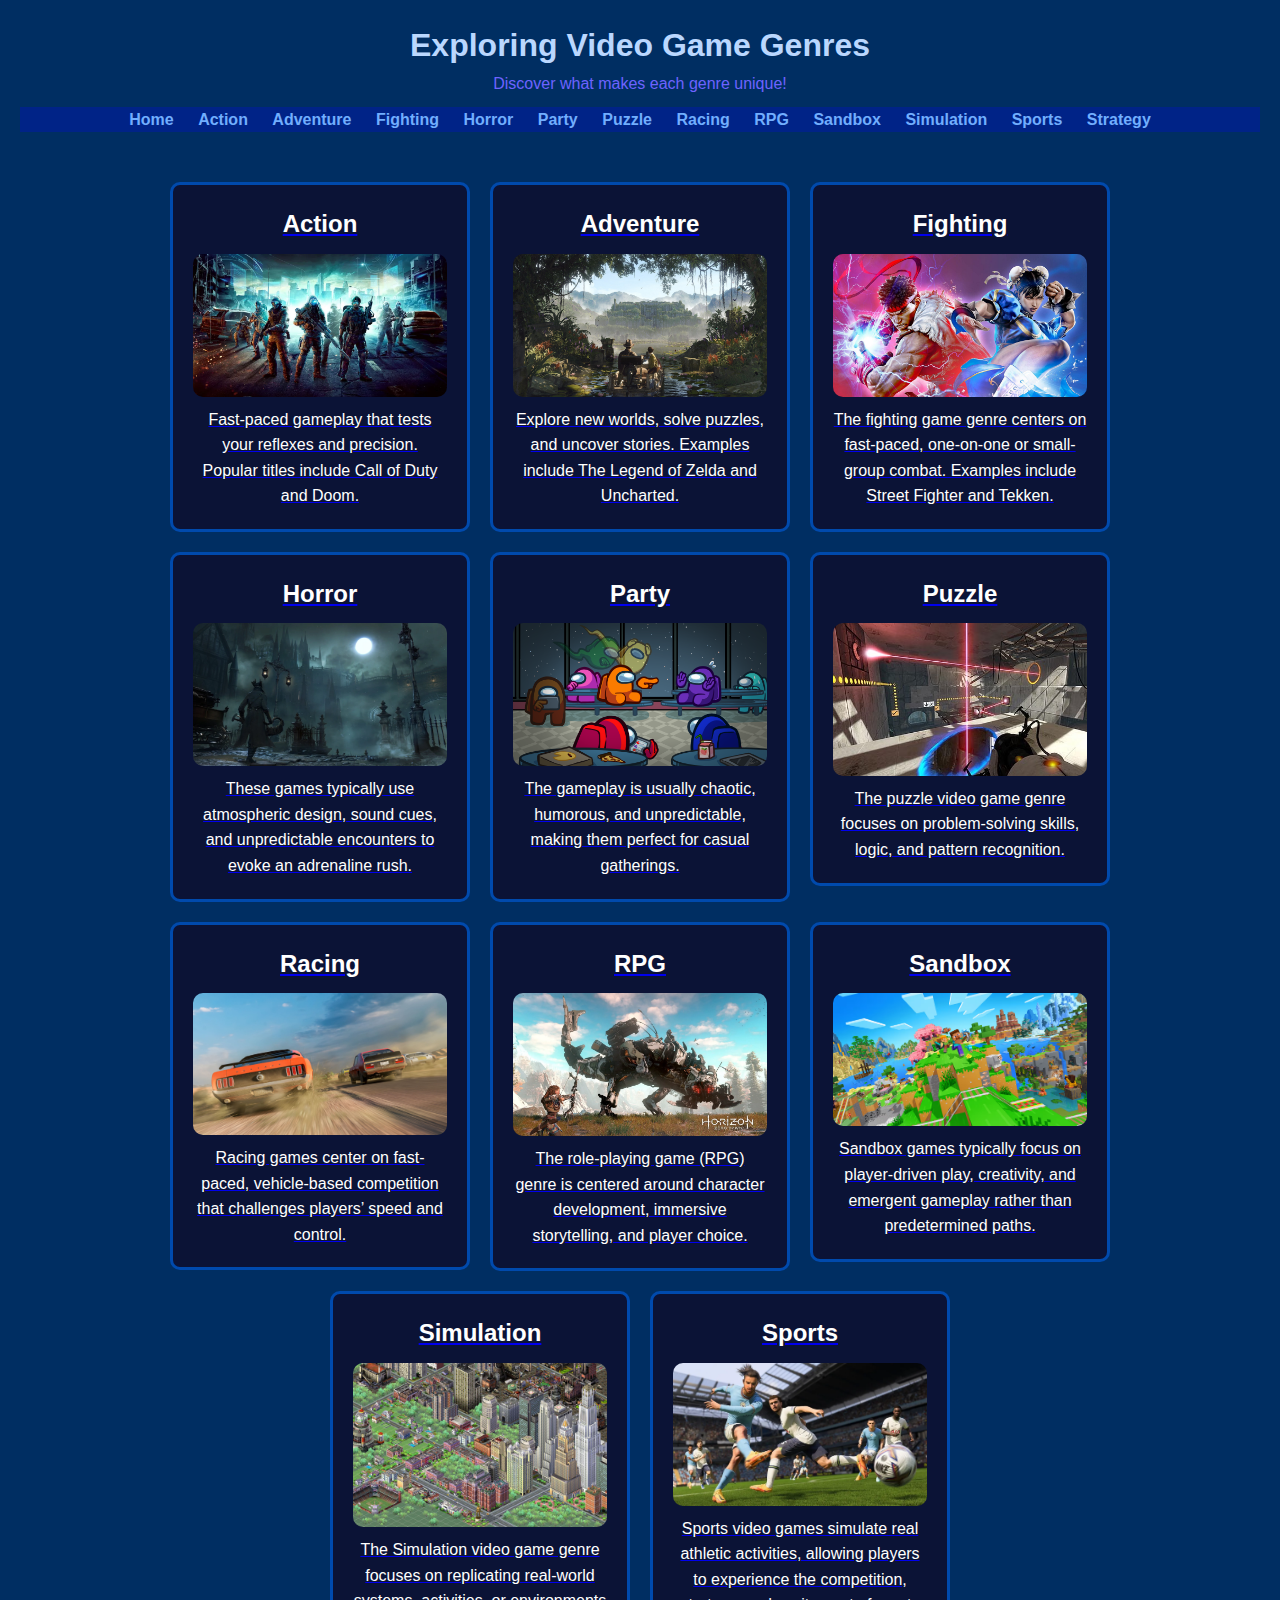
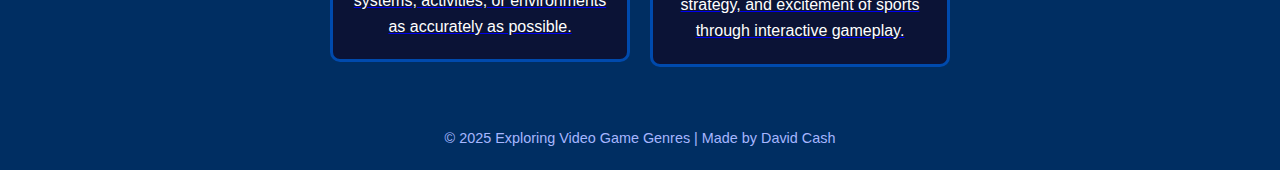
<file: index.html>
<!DOCTYPE html>
<html lang="en">
  <head>
    <meta charset="UTF-8" />
    <meta name="viewport" content="width=device-width, initial-scale=1.0" />
    <title>Exploring Video Game Genres</title>
    <link rel="stylesheet" href="style.css" />
  </head>
  <body>
    <header>
      <h1>Exploring Video Game Genres</h1>
      <p>Discover what makes each genre unique!</p>
      <nav>
        <a href="index.html">Home</a>
        <a href="Action.html">Action</a>
        <a href="Adventure.html">Adventure</a>
        <a href="Fighting.html">Fighting</a>
        <a href="Horror.html">Horror</a>
        <a href="Party.html">Party</a>
        <a href="Puzzle.html">Puzzle</a>
        <a href="Racing.html">Racing</a>
        <a href="RPG.html">RPG</a>
        <a href="Sandbox.html">Sandbox</a>
        <a href="Simulation.html">Simulation</a>
        <a href="Sports.html">Sports</a>
        <a href="Strategy.html">Strategy</a>
      </nav>
    </header>

    <main>
      <a href="Action.html" class="genre-link">
        <section class="genre">
          <h2>Action</h2>
          <img src="images/action_image.webp" alt="Action game example" />
          <p>
            Fast-paced gameplay that tests your reflexes and precision. Popular
            titles include Call of Duty and Doom.
          </p>
        </section>
      </a>

      <a href="Adventure.html" class="genre-link">
        <section class="genre">
          <h2>Adventure</h2>
          <img src="images/adventure_image.jpg" alt="Adventure game example" />
          <p>
            Explore new worlds, solve puzzles, and uncover stories. Examples
            include The Legend of Zelda and Uncharted.
          </p>
        </section>
      </a>

      <a href="Fighting.html" class="genre-link">
        <section class="genre">
          <h2>Fighting</h2>
          <img src="images/fighting_image.jpg" alt="Fighting game example" />
          <p>
            The fighting game genre centers on fast-paced, one-on-one or
            small-group combat. Examples include Street Fighter and Tekken.
          </p>
        </section>
      </a>

      <a href="Horror.html" class="genre-link">
        <section class="genre">
          <h2>Horror</h2>
          <img src="images/horror_image.webp" alt="Horror game example" />
          <p>
            These games typically use atmospheric design, sound cues, and
            unpredictable encounters to evoke an adrenaline rush.
          </p>
        </section>
      </a>

      <a href="Party.html" class="genre-link">
        <section class="genre">
          <h2>Party</h2>
          <img src="images/party_image.png" alt="Party game example" />
          <p>
            The gameplay is usually chaotic, humorous, and unpredictable, making
            them perfect for casual gatherings.
          </p>
        </section>
      </a>

      <a href="Puzzle.html" class="genre-link">
        <section class="genre">
          <h2>Puzzle</h2>
          <img src="images/puzzle_image.avif" alt="Puzzle game example" />
          <p>
            The puzzle video game genre focuses on problem-solving skills,
            logic, and pattern recognition.
          </p>
        </section>
      </a>

      <a href="Racing.html" class="genre-link">
        <section class="genre">
          <h2>Racing</h2>
          <img src="images/racing_image.jfif" alt="Racing game example" />
          <p>
            Racing games center on fast-paced, vehicle-based competition that
            challenges players’ speed and control.
          </p>
        </section>
      </a>

      <a href="RPG.html" class="genre-link">
        <section class="genre">
          <h2>RPG</h2>
          <img src="images/rpg_image.webp" alt="RPG game example" />
          <p>
            The role-playing game (RPG) genre is centered around character
            development, immersive storytelling, and player choice.
          </p>
        </section>
      </a>

      <a href="Sandbox.html" class="genre-link">
        <section class="genre">
          <h2>Sandbox</h2>
          <img src="images/sandbox_image.avif" alt="Sandbox game example" />
          <p>
            Sandbox games typically focus on player-driven play, creativity, and
            emergent gameplay rather than predetermined paths.
          </p>
        </section>
      </a>

      <a href="Simulation.html" class="genre-link">
        <section class="genre">
          <h2>Simulation</h2>
          <img
            src="images/simulation_image.jpg"
            alt="Simulation game example"
          />
          <p>
            The Simulation video game genre focuses on replicating real-world
            systems, activities, or environments as accurately as possible.
          </p>
        </section>
      </a>

      <a href="Sports.html" class="genre-link">
        <section class="genre">
          <h2>Sports</h2>
          <img src="images/sports_image.webp" alt="Sports game example" />
          <p>
            Sports video games simulate real athletic activities, allowing
            players to experience the competition, strategy, and excitement of
            sports through interactive gameplay.
          </p>
        </section>
      </a>
    </main>

    <footer>
      <p>© 2025 Exploring Video Game Genres | Made by David Cash</p>
    </footer>
  </body>
</html>
</file>
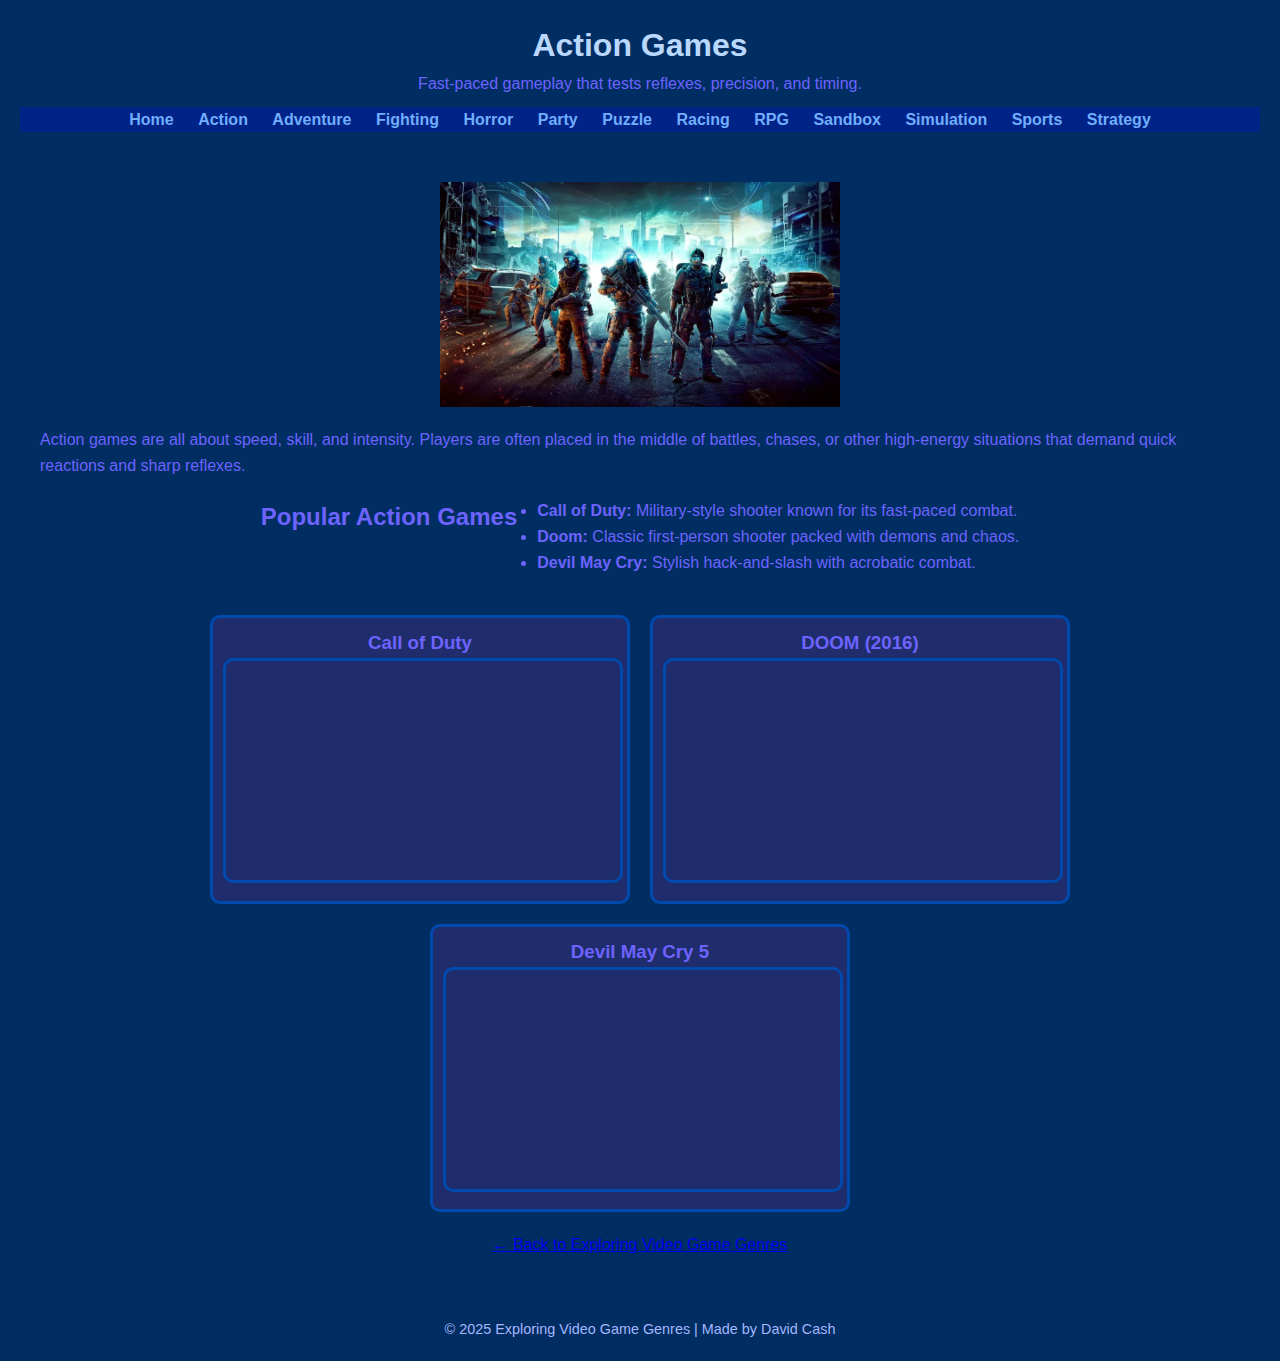
<file: Action.html>
<!DOCTYPE html>
<html lang="en">
  <head>
    <meta charset="UTF-8" />
    <meta name="viewport" content="width=device-width, initial-scale=1.0" />
    <title>Action Games</title>
    <link rel="stylesheet" href="style.css" />
  </head>
  <body>
    <header>
      <h1>Action Games</h1>
      <p>Fast-paced gameplay that tests reflexes, precision, and timing.</p>
      <nav>
        <a href="index.html">Home</a>
        <a href="Action.html">Action</a>
        <a href="Adventure.html">Adventure</a>
        <a href="Fighting.html">Fighting</a>
        <a href="Horror.html">Horror</a>
        <a href="Party.html">Party</a>
        <a href="Puzzle.html">Puzzle</a>
        <a href="Racing.html">Racing</a>
        <a href="RPG.html">RPG</a>
        <a href="Sandbox.html">Sandbox</a>
        <a href="Simulation.html">Simulation</a>
        <a href="Sports.html">Sports</a>
        <a href="Strategy.html">Strategy</a>
      </nav>
    </header>

    <main>
      <img
        src="images/action_image.webp"
        alt="Action game example"
        width="400"
      />
      <p>
        Action games are all about speed, skill, and intensity. Players are
        often placed in the middle of battles, chases, or other high-energy
        situations that demand quick reactions and sharp reflexes.
      </p>

      <h2>Popular Action Games</h2>
      <ul>
        <li>
          <strong>Call of Duty:</strong> Military-style shooter known for its
          fast-paced combat.
        </li>
        <li>
          <strong>Doom:</strong> Classic first-person shooter packed with demons
          and chaos.
        </li>
        <li>
          <strong>Devil May Cry:</strong> Stylish hack-and-slash with acrobatic
          combat.
        </li>
      </ul>

      <div class="video-container">
        <section class="video">
          <h3>Call of Duty</h3>
          <iframe
            width="400"
            height="225"
            src="https://www.youtube.com/embed/2g0VoDzK9ck"
            title="Call of Duty Gameplay"
            frameborder="0"
            allowfullscreen
          ></iframe>
        </section>

        <section class="video">
          <h3>DOOM (2016)</h3>
          <iframe
            width="400"
            height="225"
            src="https://www.youtube.com/embed/RO90omga8D4"
            title="DOOM Gameplay"
            frameborder="0"
            allowfullscreen
          ></iframe>
        </section>

        <section class="video">
          <h3>Devil May Cry 5</h3>
          <iframe
            width="400"
            height="225"
            src="https://www.youtube.com/embed/KdPxpLC2eKA"
            title="Devil May Cry Gameplay"
            frameborder="0"
            allowfullscreen
          ></iframe>
        </section>
      </div>

      <p><a href="index.html">← Back to Exploring Video Game Genres</a></p>
    </main>

    <footer>
      <p>© 2025 Exploring Video Game Genres | Made by David Cash</p>
    </footer>
  </body>
</html>
</file>
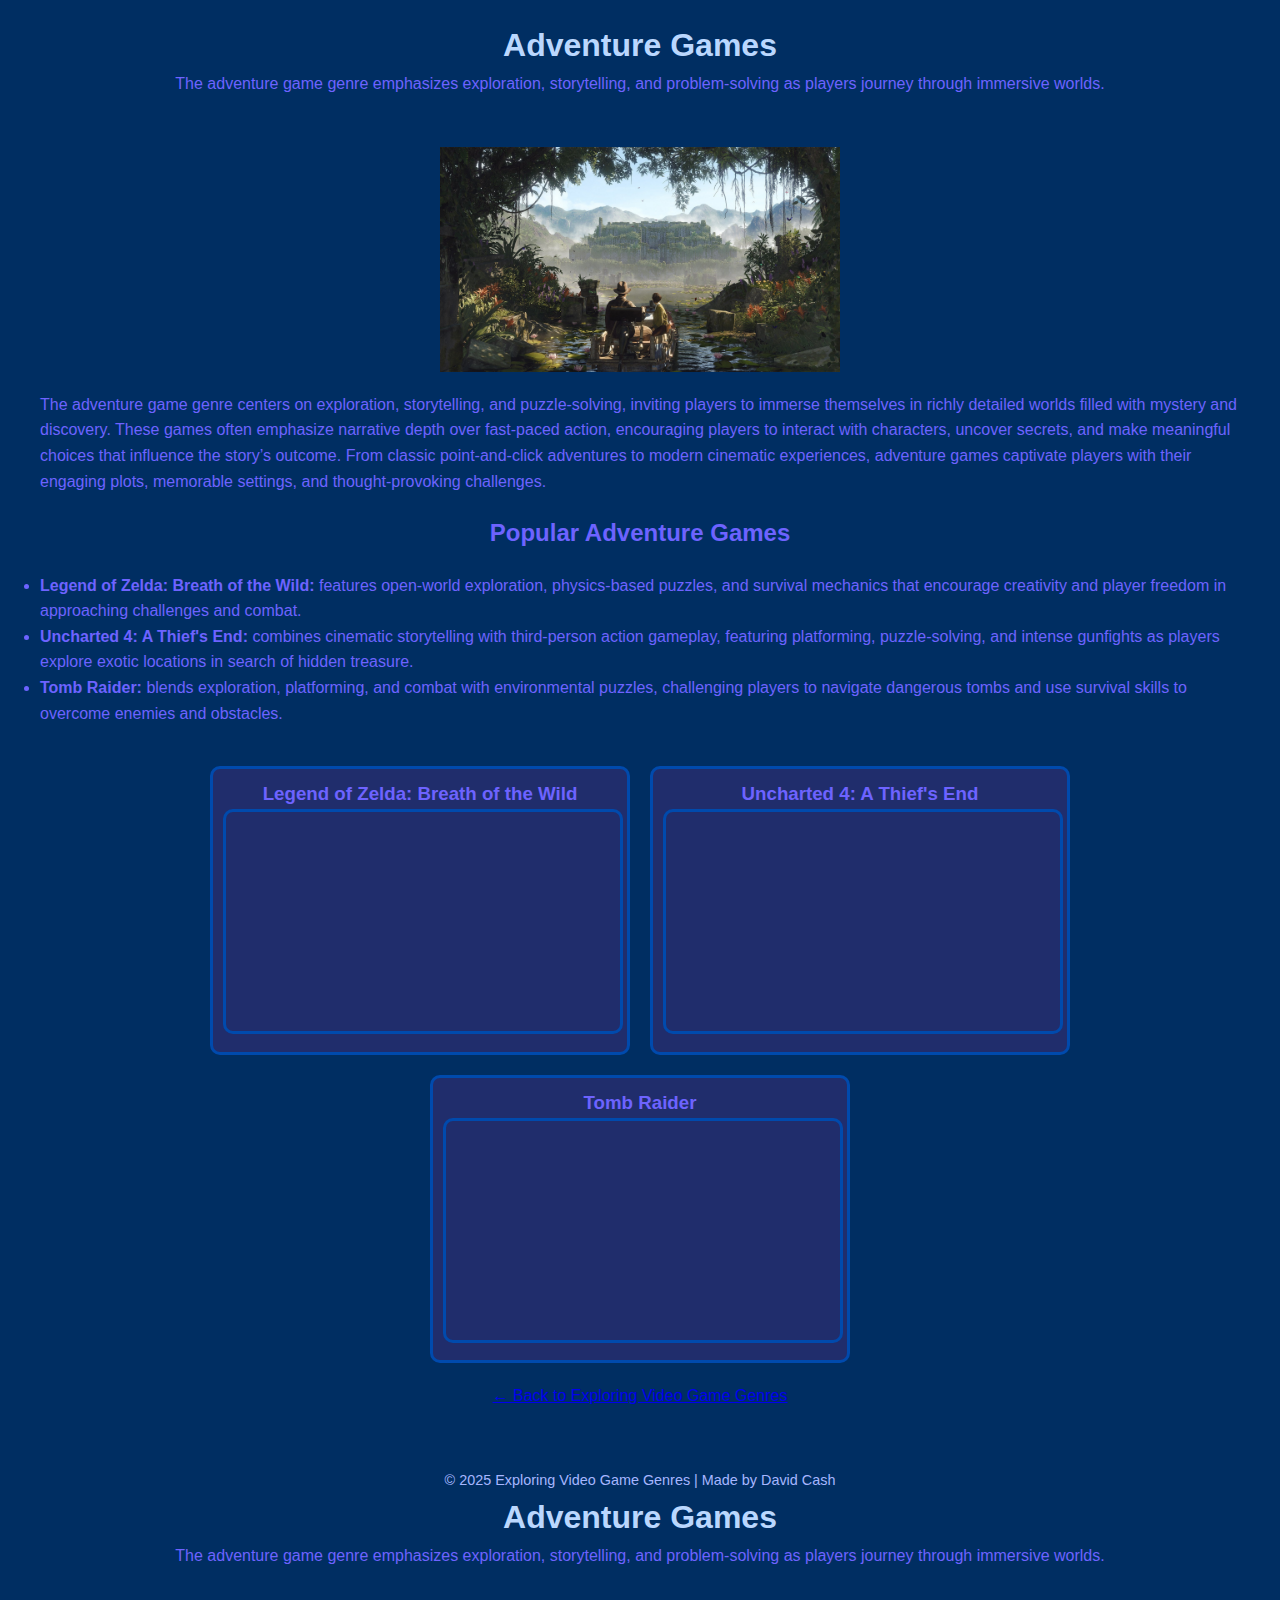
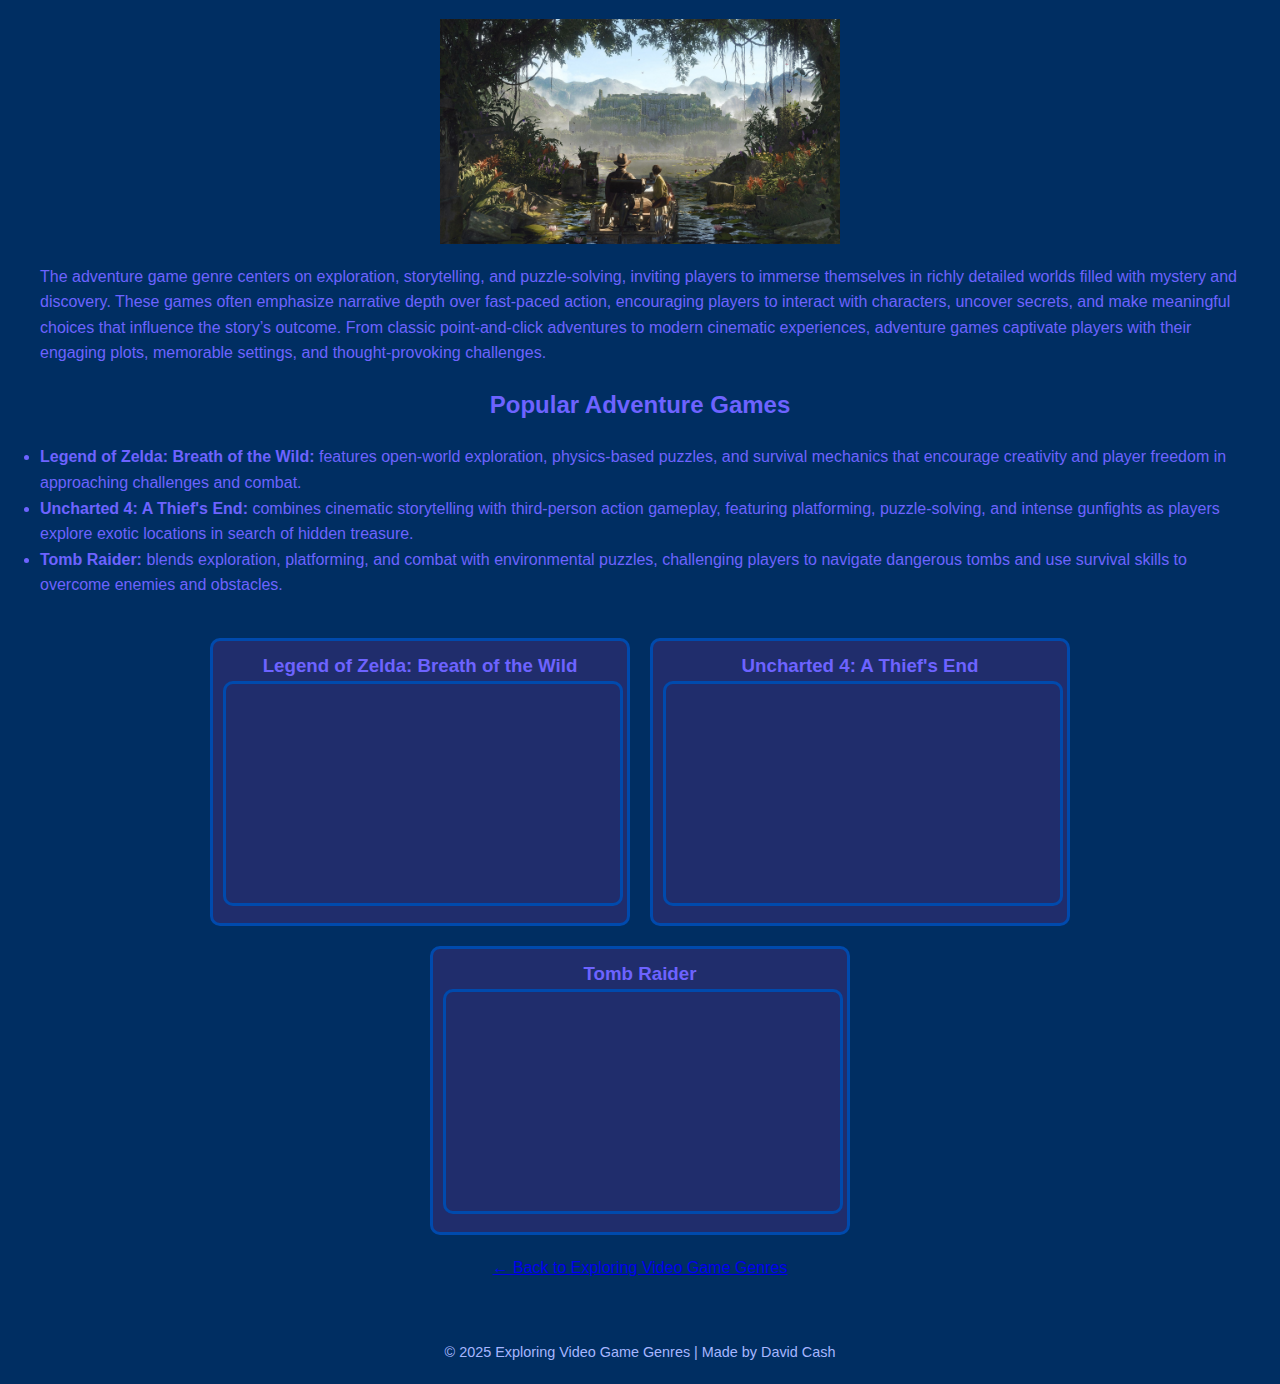
<file: Adventure.html>
<!DOCTYPE html>
<html lang="en">
  <head>
    <meta charset="UTF-8" />
    <meta name="viewport" content="width=device-width, initial-scale=1.0" />
    <title>Adventure Games</title>
    <link rel="stylesheet" href="style.css" />
  </head>
  <body>
    <header>
      <h1>Adventure Games</h1>
      <p>
        The adventure game genre emphasizes exploration, storytelling, and
        problem-solving as players journey through immersive worlds.
      </p>
    </header>

    <main>
      <img
        src="images/adventure_image.jpg"
        alt="Adventure game example"
        width="400"
      />
      <p>
        The adventure game genre centers on exploration, storytelling, and
        puzzle-solving, inviting players to immerse themselves in richly
        detailed worlds filled with mystery and discovery. These games often
        emphasize narrative depth over fast-paced action, encouraging players to
        interact with characters, uncover secrets, and make meaningful choices
        that influence the story’s outcome. From classic point-and-click
        adventures to modern cinematic experiences, adventure games captivate
        players with their engaging plots, memorable settings, and
        thought-provoking challenges.
      </p>

      <h2>Popular Adventure Games</h2>
      <ul>
        <li>
          <strong>Legend of Zelda: Breath of the Wild:</strong> features
          open-world exploration, physics-based puzzles, and survival mechanics
          that encourage creativity and player freedom in approaching challenges
          and combat.
        </li>
        <li>
          <strong>Uncharted 4: A Thief's End:</strong> combines cinematic
          storytelling with third-person action gameplay, featuring platforming,
          puzzle-solving, and intense gunfights as players explore exotic
          locations in search of hidden treasure.
        </li>
        <li>
          <strong>Tomb Raider:</strong> blends exploration, platforming, and
          combat with environmental puzzles, challenging players to navigate
          dangerous tombs and use survival skills to overcome enemies and
          obstacles.
        </li>
      </ul>

      <!-- Container to hold the videos side by side -->
      <div class="video-container">
        <section class="video">
          <h3>Legend of Zelda: Breath of the Wild</h3>
          <iframe
            width="400"
            height="225"
            src="https://www.youtube.com/embed/zw47_q9wbBE"
            title="Zelda: Breath of the Wild Gameplay"
            frameborder="0"
            allowfullscreen
          >
          </iframe>
        </section>

        <section class="video">
          <h3>Uncharted 4: A Thief's End</h3>
          <iframe
            width="400"
            height="225"
            src="https://www.youtube.com/embed/hh5HV4iic1Y"
            title="Uncharted 4 Gameplay"
            frameborder="0"
            allowfullscreen
          >
          </iframe>
        </section>

        <section class="video">
          <h3>Tomb Raider</h3>
          <iframe
            width="400"
            height="225"
            src="https://www.youtube.com/embed/XYtyeqVQnRI"
            title="Tomb Raider Gameplay"
            frameborder="0"
            allowfullscreen
          >
          </iframe>
        </section>
      </div>

      <p><a href="index.html">← Back to Exploring Video Game Genres</a></p>
    </main>

    <footer>
      <p>© 2025 Exploring Video Game Genres | Made by David Cash</p>
    </footer>
  </body>
</html>
<!DOCTYPE html>
<html lang="en">
  <head>
    <meta charset="UTF-8" />
    <meta name="viewport" content="width=device-width, initial-scale=1.0" />
    <title>Adventure Games</title>
    <link rel="stylesheet" href="style.css" />
  </head>
  <body>
    <header>
      <h1>Adventure Games</h1>
      <p>
        The adventure game genre emphasizes exploration, storytelling, and
        problem-solving as players journey through immersive worlds.
      </p>
    </header>

    <main>
      <img
        src="images/adventure_image.jpg"
        alt="Adventure game example"
        width="400"
      />
      <p>
        The adventure game genre centers on exploration, storytelling, and
        puzzle-solving, inviting players to immerse themselves in richly
        detailed worlds filled with mystery and discovery. These games often
        emphasize narrative depth over fast-paced action, encouraging players to
        interact with characters, uncover secrets, and make meaningful choices
        that influence the story’s outcome. From classic point-and-click
        adventures to modern cinematic experiences, adventure games captivate
        players with their engaging plots, memorable settings, and
        thought-provoking challenges.
      </p>

      <h2>Popular Adventure Games</h2>
      <ul>
        <li>
          <strong>Legend of Zelda: Breath of the Wild:</strong> features
          open-world exploration, physics-based puzzles, and survival mechanics
          that encourage creativity and player freedom in approaching challenges
          and combat.
        </li>
        <li>
          <strong>Uncharted 4: A Thief's End:</strong> combines cinematic
          storytelling with third-person action gameplay, featuring platforming,
          puzzle-solving, and intense gunfights as players explore exotic
          locations in search of hidden treasure.
        </li>
        <li>
          <strong>Tomb Raider:</strong> blends exploration, platforming, and
          combat with environmental puzzles, challenging players to navigate
          dangerous tombs and use survival skills to overcome enemies and
          obstacles.
        </li>
      </ul>

      <!-- Container to hold the videos side by side -->
      <div class="video-container">
        <section class="video">
          <h3>Legend of Zelda: Breath of the Wild</h3>
          <iframe
            width="400"
            height="225"
            src="https://www.youtube.com/embed/zw47_q9wbBE"
            title="Zelda: Breath of the Wild Gameplay"
            frameborder="0"
            allowfullscreen
          >
          </iframe>
        </section>

        <section class="video">
          <h3>Uncharted 4: A Thief's End</h3>
          <iframe
            width="400"
            height="225"
            src="https://www.youtube.com/embed/hh5HV4iic1Y"
            title="Uncharted 4 Gameplay"
            frameborder="0"
            allowfullscreen
          >
          </iframe>
        </section>

        <section class="video">
          <h3>Tomb Raider</h3>
          <iframe
            width="400"
            height="225"
            src="https://www.youtube.com/embed/XYtyeqVQnRI"
            title="Tomb Raider Gameplay"
            frameborder="0"
            allowfullscreen
          >
          </iframe>
        </section>
      </div>

      <p><a href="index.html">← Back to Exploring Video Game Genres</a></p>
    </main>

    <footer>
      <p>© 2025 Exploring Video Game Genres | Made by David Cash</p>
    </footer>
  </body>
</html>
</file>
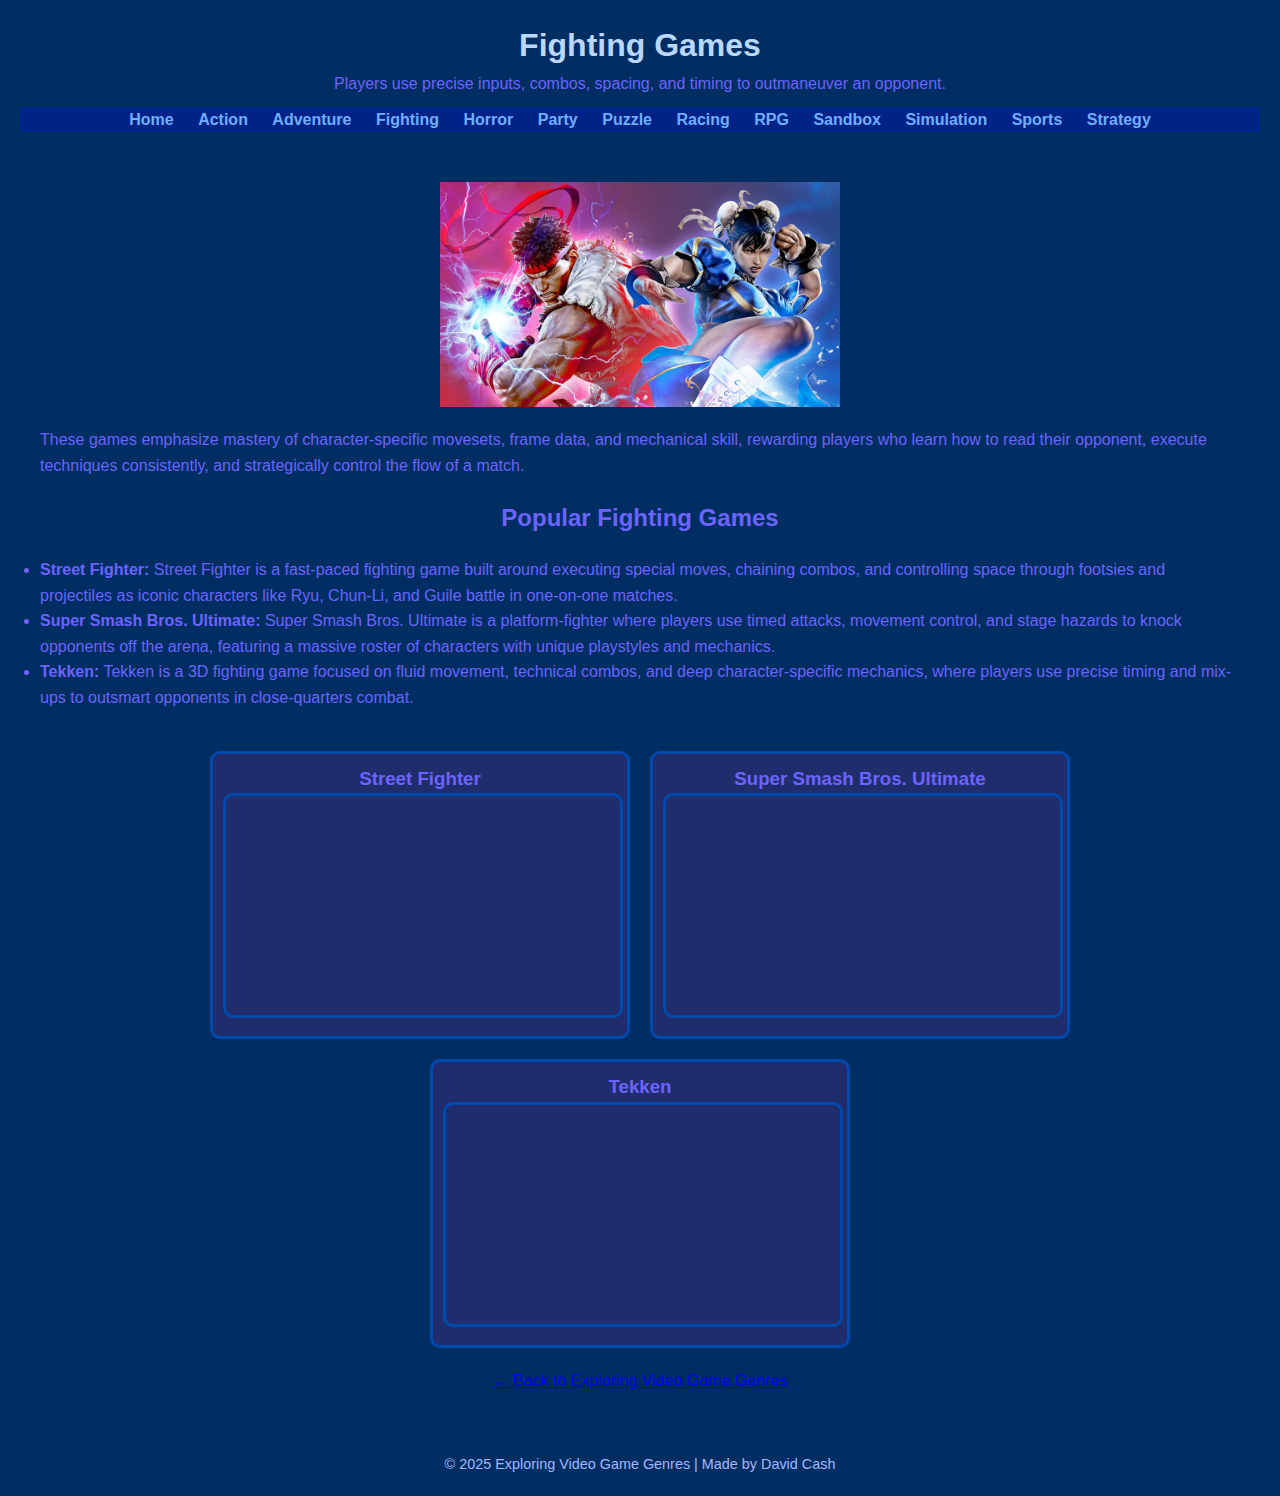
<file: Fighting.html>
<!DOCTYPE html>
<html lang="en">
  <head>
    <meta charset="UTF-8" />
    <meta name="viewport" content="width=device-width, initial-scale=1.0" />
    <title>Fighting Games</title>
    <link rel="stylesheet" href="style.css" />
  </head>
  <body>
    <header>
      <h1>Fighting Games</h1>
      <p>
        Players use precise inputs, combos, spacing, and timing to outmaneuver
        an opponent.
      </p>
      <nav>
        <a href="index.html">Home</a>
        <a href="Action.html">Action</a>
        <a href="Adventure.html">Adventure</a>
        <a href="Fighting.html">Fighting</a>
        <a href="Horror.html">Horror</a>
        <a href="Party.html">Party</a>
        <a href="Puzzle.html">Puzzle</a>
        <a href="Racing.html">Racing</a>
        <a href="RPG.html">RPG</a>
        <a href="Sandbox.html">Sandbox</a>
        <a href="Simulation.html">Simulation</a>
        <a href="Sports.html">Sports</a>
        <a href="Strategy.html">Strategy</a>
      </nav>
    </header>

    <main>
      <img
        src="images/fighting_image.jpg"
        alt="Fighting game example"
        width="400"
      />
      <p>
        These games emphasize mastery of character-specific movesets, frame
        data, and mechanical skill, rewarding players who learn how to read
        their opponent, execute techniques consistently, and strategically
        control the flow of a match.
      </p>

      <h2>Popular Fighting Games</h2>
      <ul>
        <li>
          <strong>Street Fighter:</strong> Street Fighter is a fast-paced
          fighting game built around executing special moves, chaining combos,
          and controlling space through footsies and projectiles as iconic
          characters like Ryu, Chun-Li, and Guile battle in one-on-one matches.
        </li>
        <li>
          <strong>Super Smash Bros. Ultimate:</strong> Super Smash Bros.
          Ultimate is a platform-fighter where players use timed attacks,
          movement control, and stage hazards to knock opponents off the arena,
          featuring a massive roster of characters with unique playstyles and
          mechanics.
        </li>
        <li>
          <strong>Tekken:</strong> Tekken is a 3D fighting game focused on fluid
          movement, technical combos, and deep character-specific mechanics,
          where players use precise timing and mix-ups to outsmart opponents in
          close-quarters combat.
        </li>
      </ul>

      <div class="video-container">
        <section class="video">
          <h3>Street Fighter</h3>
          <iframe
            width="400"
            height="225"
            src="https://www.youtube.com/embed/ssdpXwE5fiY"
            title="Street Fighter Gameplay"
            frameborder="0"
            allowfullscreen
          ></iframe>
        </section>

        <section class="video">
          <h3>Super Smash Bros. Ultimate</h3>
          <iframe
            width="400"
            height="225"
            src="https://www.youtube.com/embed/6yQLAFsfC6U"
            title="Super Smash Bros. Ultimate Gameplay"
            frameborder="0"
            allowfullscreen
          ></iframe>
        </section>

        <section class="video">
          <h3>Tekken</h3>
          <iframe
            width="400"
            height="225"
            src="https://www.youtube.com/embed/6vlu9pY4wyc?si=7T05Qgsl9r6xJ9u0"
            title="Tekken Gameplay"
            frameborder="0"
            allowfullscreen
          ></iframe>
        </section>
      </div>

      <p><a href="index.html">← Back to Exploring Video Game Genres</a></p>
    </main>

    <footer>
      <p>© 2025 Exploring Video Game Genres | Made by David Cash</p>
    </footer>
  </body>
</html>
</file>
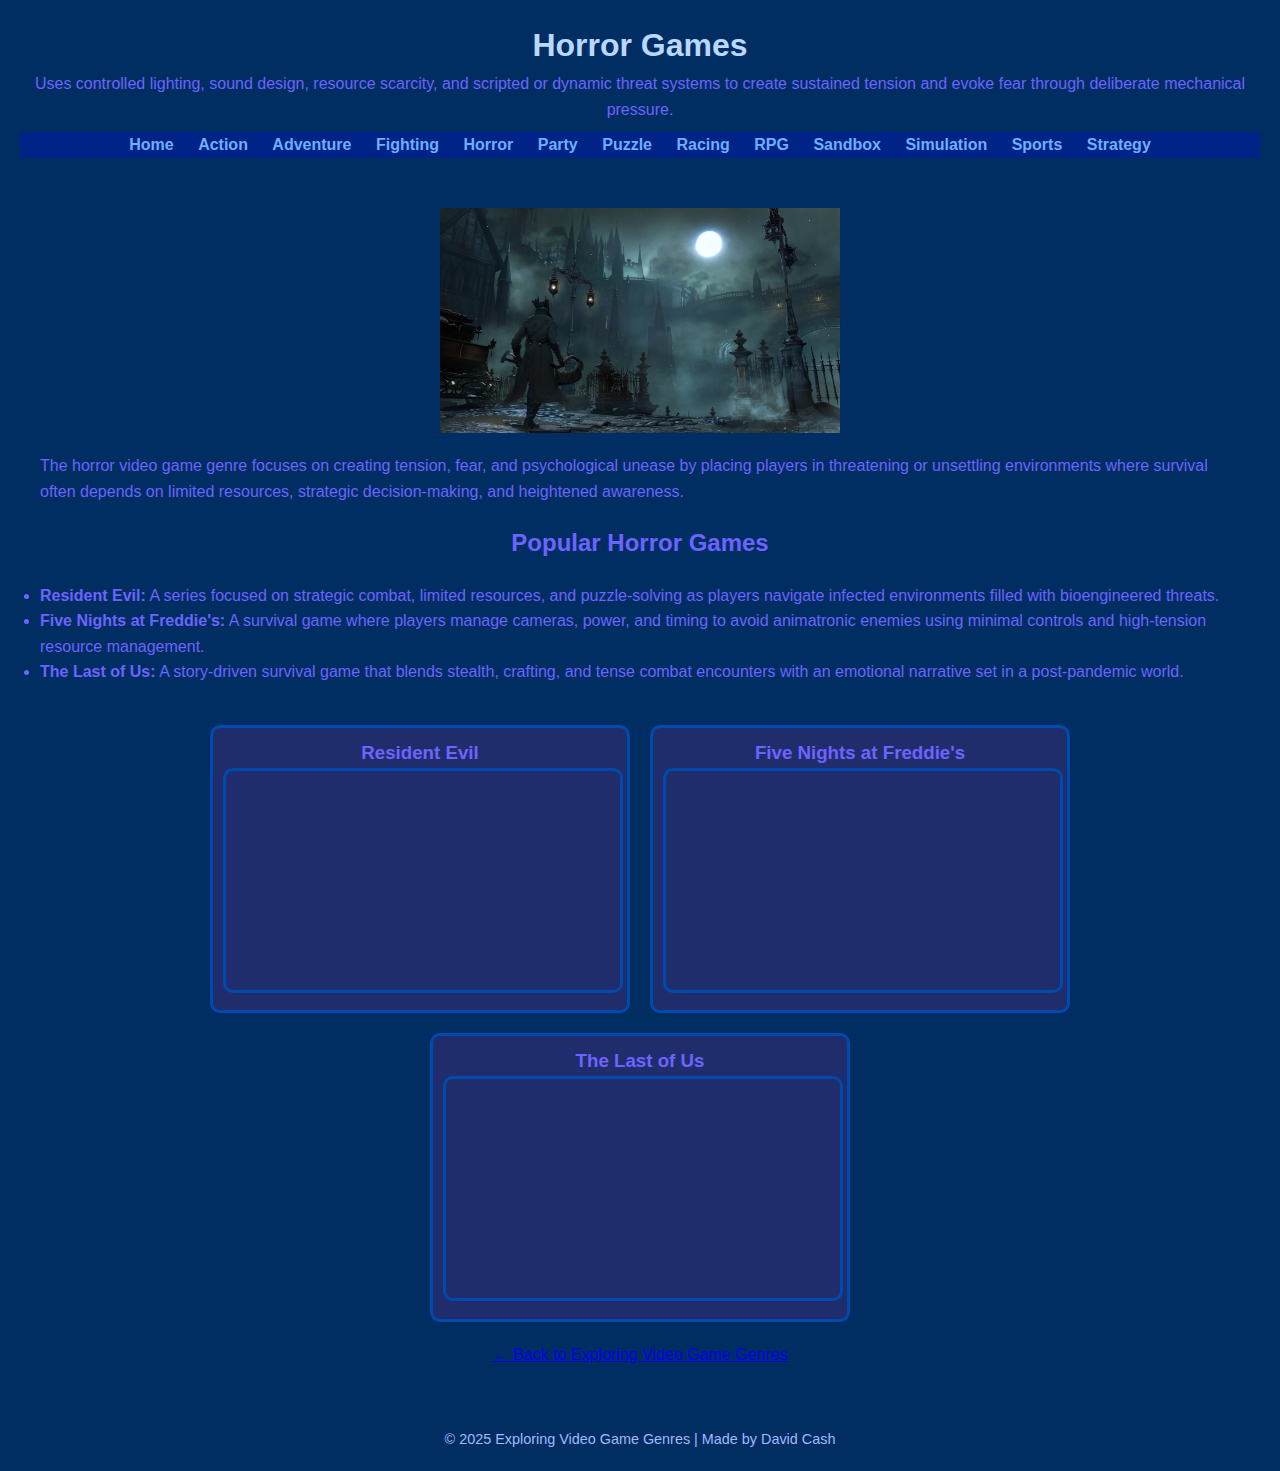
<file: Horror.html>
<!DOCTYPE html>
<html lang="en">
  <head>
    <meta charset="UTF-8" />
    <meta name="viewport" content="width=device-width, initial-scale=1.0" />
    <title>Horror Games</title>
    <link rel="stylesheet" href="style.css" />
  </head>
  <body>
    <header>
      <h1>Horror Games</h1>
      <p>
        Uses controlled lighting, sound design, resource scarcity, and scripted
        or dynamic threat systems to create sustained tension and evoke fear
        through deliberate mechanical pressure.
      </p>
      <nav>
        <a href="index.html">Home</a>
        <a href="Action.html">Action</a>
        <a href="Adventure.html">Adventure</a>
        <a href="Fighting.html">Fighting</a>
        <a href="Horror.html">Horror</a>
        <a href="Party.html">Party</a>
        <a href="Puzzle.html">Puzzle</a>
        <a href="Racing.html">Racing</a>
        <a href="RPG.html">RPG</a>
        <a href="Sandbox.html">Sandbox</a>
        <a href="Simulation.html">Simulation</a>
        <a href="Sports.html">Sports</a>
        <a href="Strategy.html">Strategy</a>
      </nav>
    </header>

    <main>
      <img
        src="images/horror_image.webp"
        alt="Horror game example"
        width="400"
      />
      <p>
        The horror video game genre focuses on creating tension, fear, and
        psychological unease by placing players in threatening or unsettling
        environments where survival often depends on limited resources,
        strategic decision-making, and heightened awareness.
      </p>

      <h2>Popular Horror Games</h2>
      <ul>
        <li>
          <strong>Resident Evil:</strong> A series focused on strategic combat,
          limited resources, and puzzle-solving as players navigate infected
          environments filled with bioengineered threats.
        </li>
        <li>
          <strong>Five Nights at Freddie's:</strong> A survival game where
          players manage cameras, power, and timing to avoid animatronic enemies
          using minimal controls and high-tension resource management.
        </li>
        <li>
          <strong>The Last of Us:</strong> A story-driven survival game that
          blends stealth, crafting, and tense combat encounters with an
          emotional narrative set in a post-pandemic world.
        </li>
      </ul>

      <div class="video-container">
        <section class="video">
          <h3>Resident Evil</h3>
          <iframe
            width="400"
            height="225"
            src="https://www.youtube.com/embed/ELNwW2Y4g7s"
            title="Resident Evil Gameplay"
            frameborder="0"
            allowfullscreen
          ></iframe>
        </section>

        <section class="video">
          <h3>Five Nights at Freddie's</h3>
          <iframe
            width="400"
            height="225"
            src="https://www.youtube.com/embed/iOztnsBPrAA"
            title="FNAF Gameplay"
            frameborder="0"
            allowfullscreen
          ></iframe>
        </section>

        <section class="video">
          <h3>The Last of Us</h3>
          <iframe
            width="400"
            height="225"
            src="https://www.youtube.com/embed/W01L70IGBgE"
            title="The Last of Us Gameplay"
            frameborder="0"
            allowfullscreen
          ></iframe>
        </section>
      </div>

      <p><a href="index.html">← Back to Exploring Video Game Genres</a></p>
    </main>

    <footer>
      <p>© 2025 Exploring Video Game Genres | Made by David Cash</p>
    </footer>
  </body>
</html>
</file>
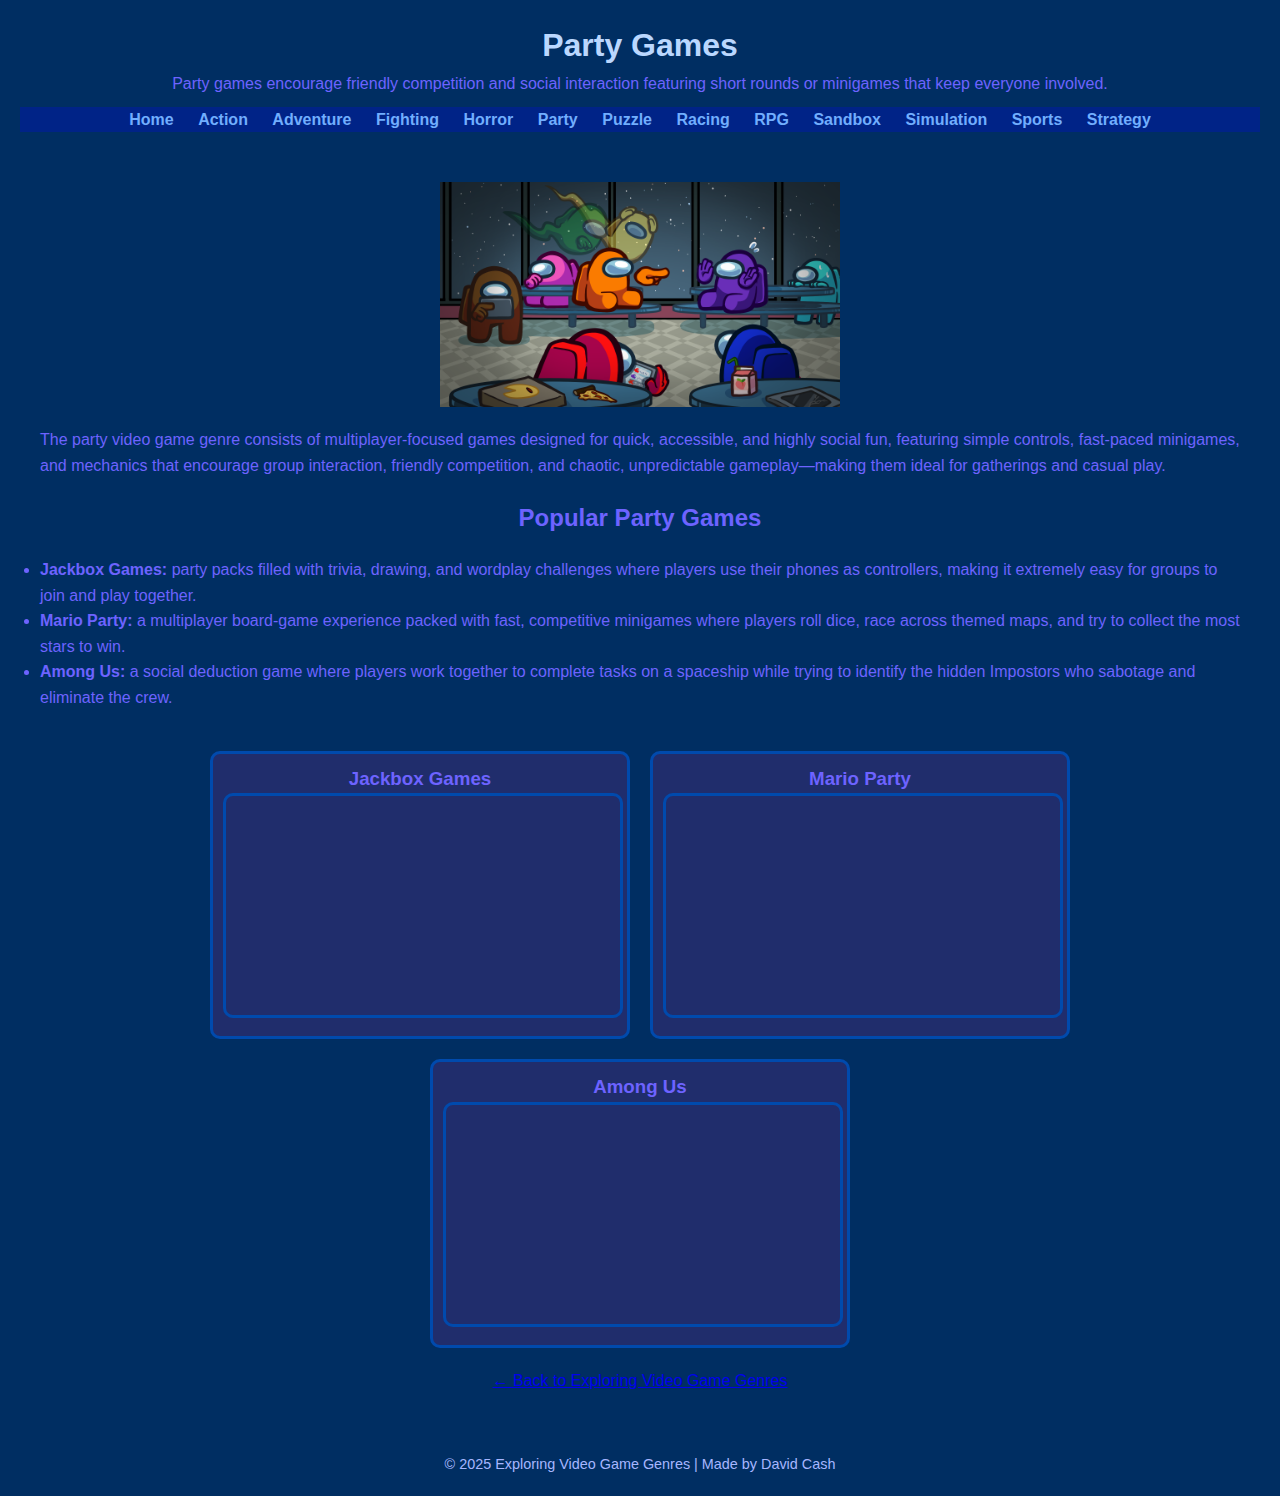
<file: Party.html>
<!DOCTYPE html>
<html lang="en">
  <head>
    <meta charset="UTF-8" />
    <meta name="viewport" content="width=device-width, initial-scale=1.0" />
    <title>Party Games</title>
    <link rel="stylesheet" href="style.css" />
  </head>
  <body>
    <header>
      <h1>Party Games</h1>
      <p>
        Party games encourage friendly competition and social interaction
        featuring short rounds or minigames that keep everyone involved.
      </p>
      <nav>
        <a href="index.html">Home</a>
        <a href="Action.html">Action</a>
        <a href="Adventure.html">Adventure</a>
        <a href="Fighting.html">Fighting</a>
        <a href="Horror.html">Horror</a>
        <a href="Party.html">Party</a>
        <a href="Puzzle.html">Puzzle</a>
        <a href="Racing.html">Racing</a>
        <a href="RPG.html">RPG</a>
        <a href="Sandbox.html">Sandbox</a>
        <a href="Simulation.html">Simulation</a>
        <a href="Sports.html">Sports</a>
        <a href="Strategy.html">Strategy</a>
      </nav>
    </header>

    <main>
      <img src="images/party_image.png" alt="Party game example" width="400" />
      <p>
        The party video game genre consists of multiplayer-focused games
        designed for quick, accessible, and highly social fun, featuring simple
        controls, fast-paced minigames, and mechanics that encourage group
        interaction, friendly competition, and chaotic, unpredictable
        gameplay—making them ideal for gatherings and casual play.
      </p>

      <h2>Popular Party Games</h2>
      <ul>
        <li>
          <strong>Jackbox Games:</strong> party packs filled with trivia,
          drawing, and wordplay challenges where players use their phones as
          controllers, making it extremely easy for groups to join and play
          together.
        </li>
        <li>
          <strong>Mario Party:</strong> a multiplayer board-game experience
          packed with fast, competitive minigames where players roll dice, race
          across themed maps, and try to collect the most stars to win.
        </li>
        <li>
          <strong>Among Us:</strong> a social deduction game where players work
          together to complete tasks on a spaceship while trying to identify the
          hidden Impostors who sabotage and eliminate the crew.
        </li>
      </ul>

      <div class="video-container">
        <section class="video">
          <h3>Jackbox Games</h3>
          <iframe
            width="400"
            height="225"
            src="https://www.youtube.com/embed/w1MvAFUtBMo"
            title="Jackbox Games Gameplay"
            frameborder="0"
            allowfullscreen
          >
          </iframe>
        </section>

        <section class="video">
          <h3>Mario Party</h3>
          <iframe
            width="400"
            height="225"
            src="https://www.youtube.com/embed/gbdZje-KyA0"
            title="Mario Party Gameplay"
            frameborder="0"
            allowfullscreen
          >
          </iframe>
        </section>

        <section class="video">
          <h3>Among Us</h3>
          <iframe
            width="400"
            height="225"
            src="https://www.youtube.com/embed/21OxEFKwlCs"
            title="Among Us Gameplay"
            frameborder="0"
            allowfullscreen
          >
          </iframe>
        </section>
      </div>

      <p><a href="index.html">← Back to Exploring Video Game Genres</a></p>
    </main>

    <footer>
      <p>© 2025 Exploring Video Game Genres | Made by David Cash</p>
    </footer>
  </body>
</html>
</file>
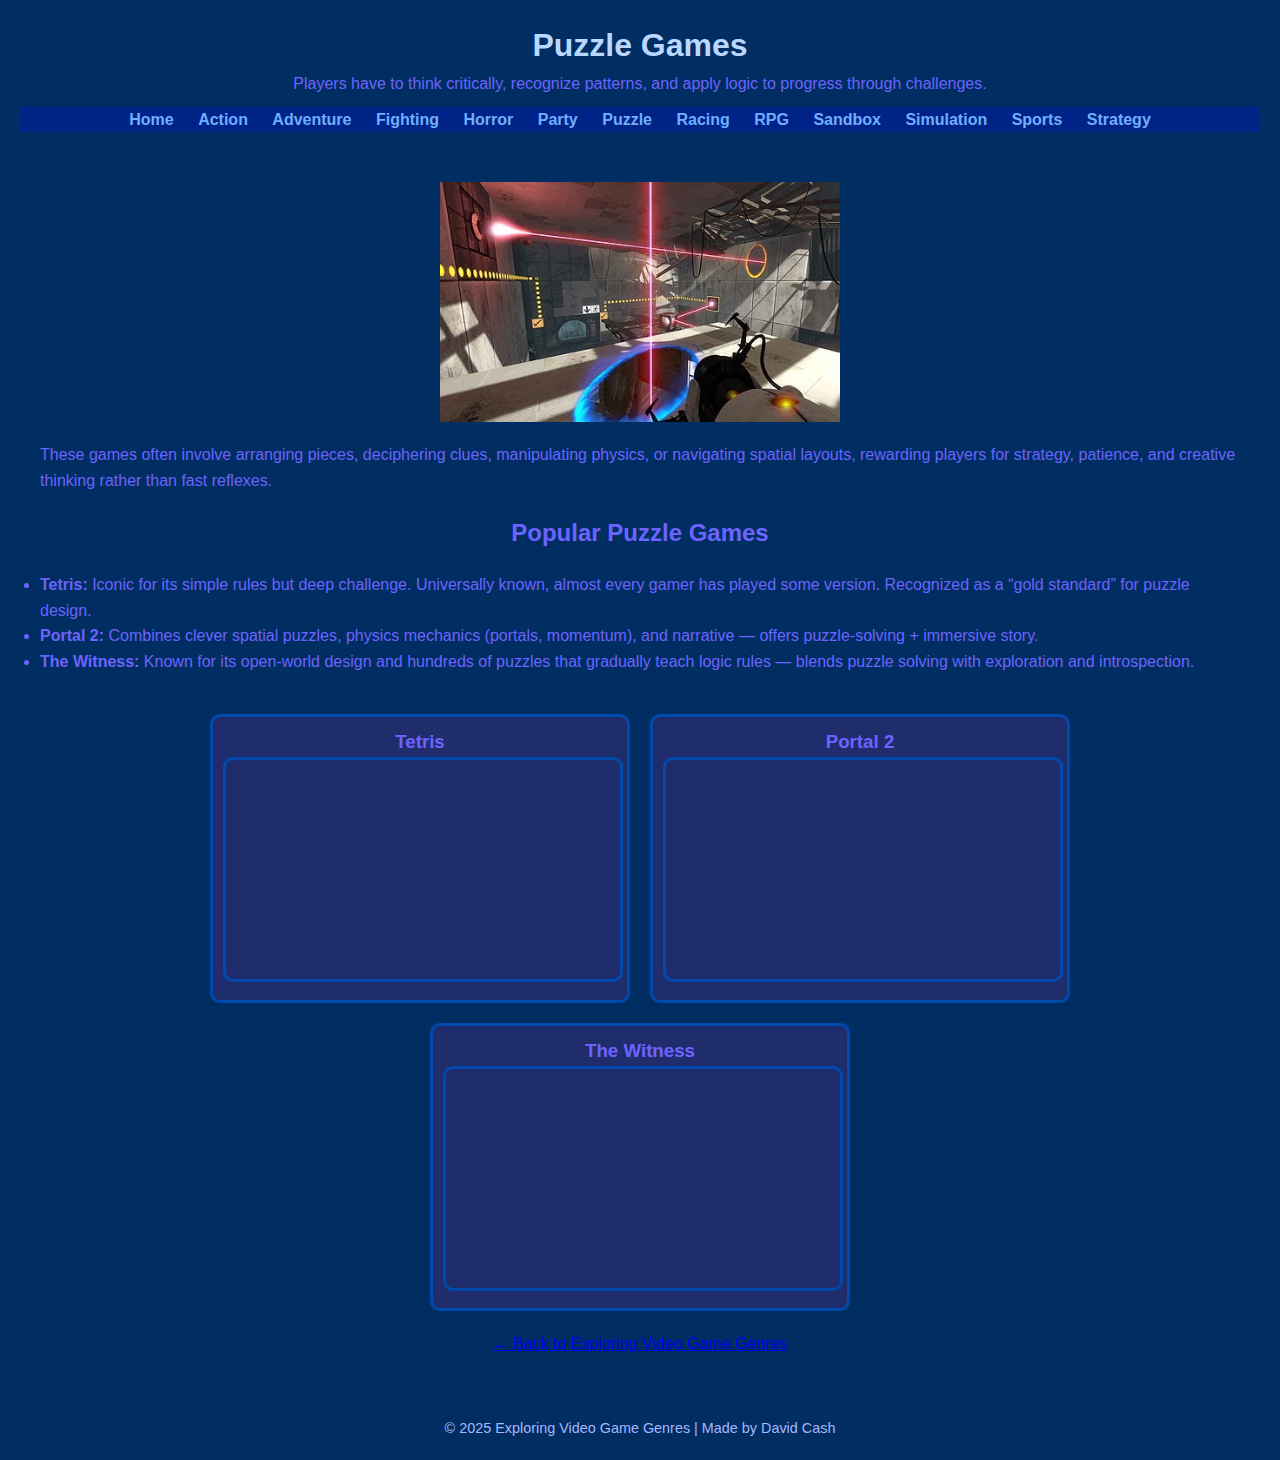
<file: Puzzle.html>
<!DOCTYPE html>
<html lang="en">
  <head>
    <meta charset="UTF-8" />
    <meta name="viewport" content="width=device-width, initial-scale=1.0" />
    <title>Puzzle Games</title>
    <link rel="stylesheet" href="style.css" />
  </head>
  <body>
    <header>
      <h1>Puzzle Games</h1>
      <p>
        Players have to think critically, recognize patterns, and apply logic to
        progress through challenges.
      </p>
      <nav>
        <a href="index.html">Home</a>
        <a href="Action.html">Action</a>
        <a href="Adventure.html">Adventure</a>
        <a href="Fighting.html">Fighting</a>
        <a href="Horror.html">Horror</a>
        <a href="Party.html">Party</a>
        <a href="Puzzle.html">Puzzle</a>
        <a href="Racing.html">Racing</a>
        <a href="RPG.html">RPG</a>
        <a href="Sandbox.html">Sandbox</a>
        <a href="Simulation.html">Simulation</a>
        <a href="Sports.html">Sports</a>
        <a href="Strategy.html">Strategy</a>
      </nav>
    </header>

    <main>
      <img
        src="images/puzzle_image.avif"
        alt="Puzzle game example"
        width="400"
      />
      <p>
        These games often involve arranging pieces, deciphering clues,
        manipulating physics, or navigating spatial layouts, rewarding players
        for strategy, patience, and creative thinking rather than fast reflexes.
      </p>

      <h2>Popular Puzzle Games</h2>
      <ul>
        <li>
          <strong>Tetris:</strong> Iconic for its simple rules but deep
          challenge. Universally known, almost every gamer has played some
          version. Recognized as a “gold standard” for puzzle design.
        </li>
        <li>
          <strong>Portal 2:</strong> Combines clever spatial puzzles, physics
          mechanics (portals, momentum), and narrative — offers puzzle-solving +
          immersive story.
        </li>
        <li>
          <strong>The Witness:</strong> Known for its open-world design and
          hundreds of puzzles that gradually teach logic rules — blends puzzle
          solving with exploration and introspection.
        </li>
      </ul>

      <div class="video-container">
        <section class="video">
          <h3>Tetris</h3>
          <iframe
            width="400"
            height="225"
            src="https://www.youtube.com/embed/_jbgzK-dhgc"
            title="Tetris Gameplay"
            frameborder="0"
            allowfullscreen
          ></iframe>
        </section>

        <section class="video">
          <h3>Portal 2</h3>
          <iframe
            width="400"
            height="225"
            src="https://www.youtube.com/embed/ts-j0nFf2e0"
            title="Portal 2 Gameplay"
            frameborder="0"
            allowfullscreen
          ></iframe>
        </section>

        <section class="video">
          <h3>The Witness</h3>
          <iframe
            width="400"
            height="225"
            src="https://www.youtube.com/embed/RNzMUlVE3dE"
            title="The Witness Gameplay"
            frameborder="0"
            allowfullscreen
          ></iframe>
        </section>
      </div>

      <p><a href="index.html">← Back to Exploring Video Game Genres</a></p>
    </main>

    <footer>
      <p>© 2025 Exploring Video Game Genres | Made by David Cash</p>
    </footer>
  </body>
</html>
</file>
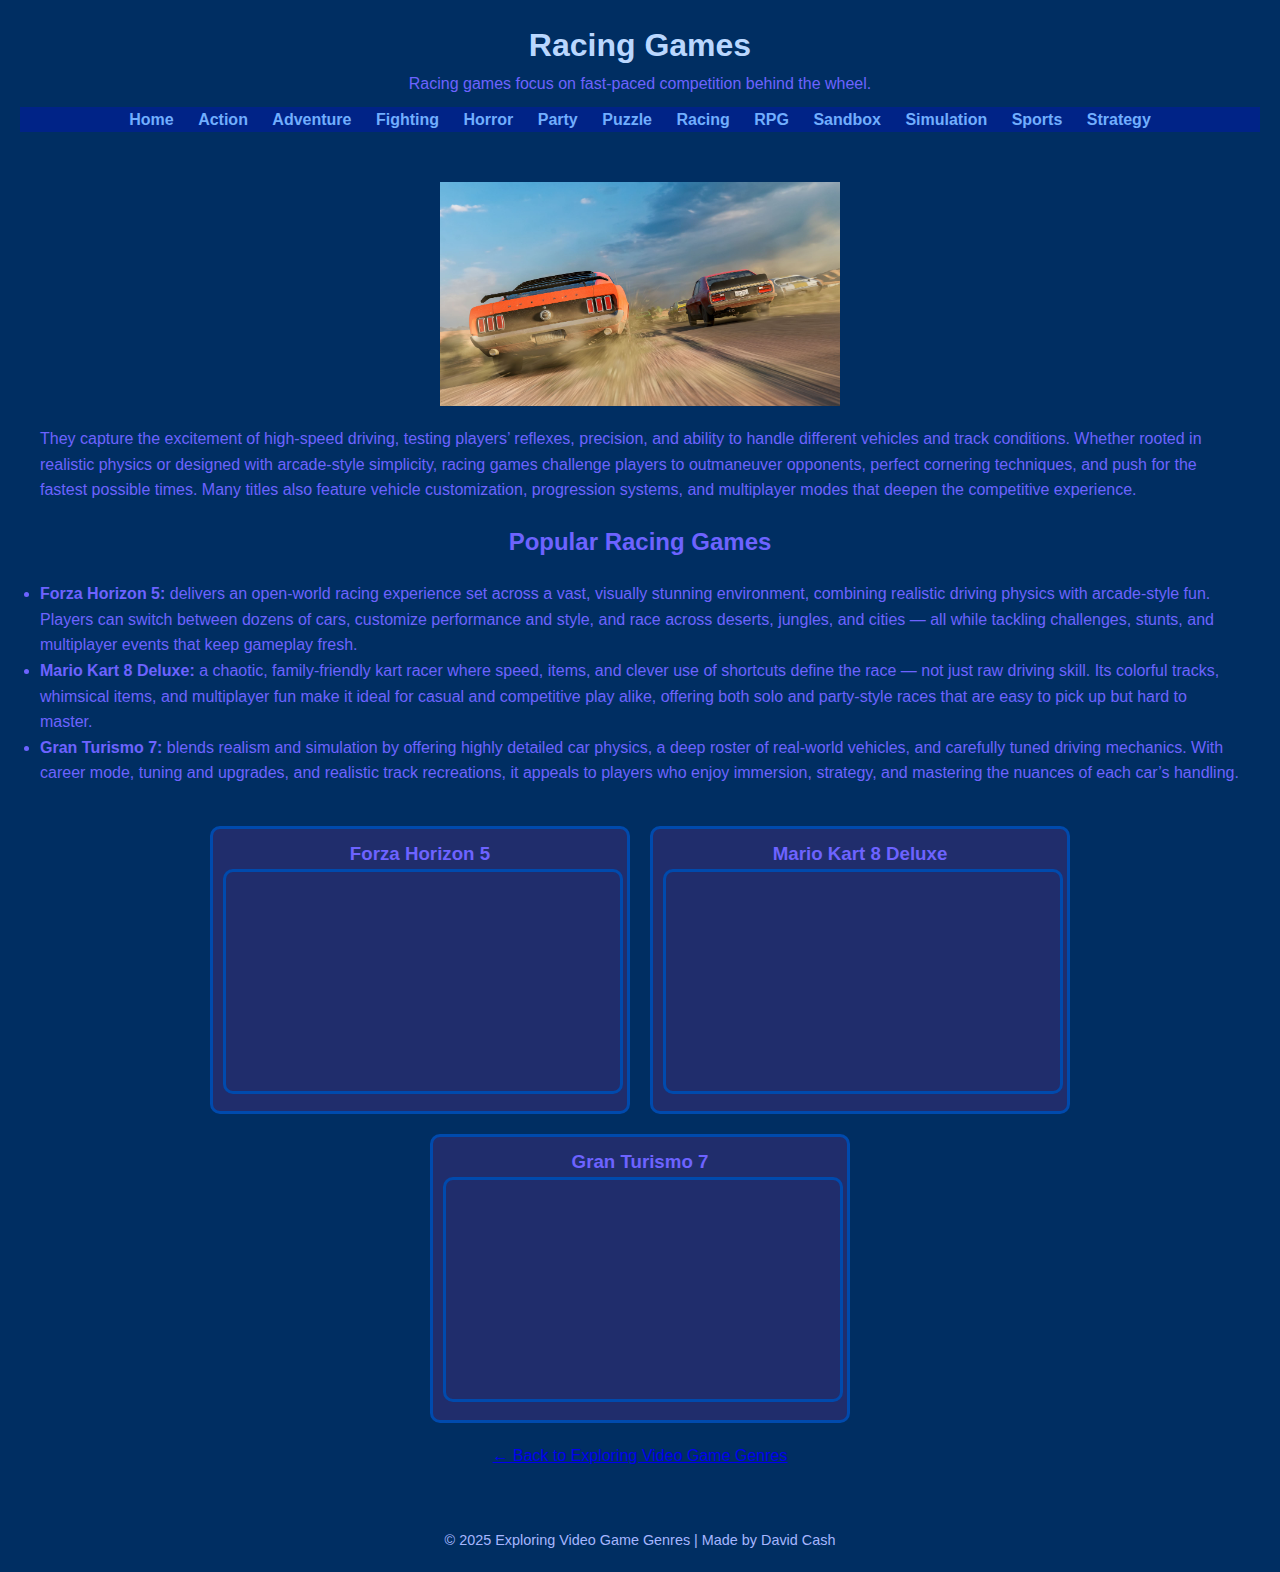
<file: Racing.html>
<!DOCTYPE html>
<html lang="en">
  <head>
    <meta charset="UTF-8" />
    <meta name="viewport" content="width=device-width, initial-scale=1.0" />
    <title>Racing Games</title>
    <link rel="stylesheet" href="style.css" />
  </head>
  <body>
    <header>
      <h1>Racing Games</h1>
      <p>Racing games focus on fast-paced competition behind the wheel.</p>
      <nav>
        <a href="index.html">Home</a>
        <a href="Action.html">Action</a>
        <a href="Adventure.html">Adventure</a>
        <a href="Fighting.html">Fighting</a>
        <a href="Horror.html">Horror</a>
        <a href="Party.html">Party</a>
        <a href="Puzzle.html">Puzzle</a>
        <a href="Racing.html">Racing</a>
        <a href="RPG.html">RPG</a>
        <a href="Sandbox.html">Sandbox</a>
        <a href="Simulation.html">Simulation</a>
        <a href="Sports.html">Sports</a>
        <a href="Strategy.html">Strategy</a>
      </nav>
    </header>

    <main>
      <img
        src="images/racing_image.jfif"
        alt="Racing game example"
        width="400"
      />
      <p>
        They capture the excitement of high-speed driving, testing players’
        reflexes, precision, and ability to handle different vehicles and track
        conditions. Whether rooted in realistic physics or designed with
        arcade-style simplicity, racing games challenge players to outmaneuver
        opponents, perfect cornering techniques, and push for the fastest
        possible times. Many titles also feature vehicle customization,
        progression systems, and multiplayer modes that deepen the competitive
        experience.
      </p>

      <h2>Popular Racing Games</h2>
      <ul>
        <li>
          <strong>Forza Horizon 5:</strong> delivers an open-world racing
          experience set across a vast, visually stunning environment, combining
          realistic driving physics with arcade-style fun. Players can switch
          between dozens of cars, customize performance and style, and race
          across deserts, jungles, and cities — all while tackling challenges,
          stunts, and multiplayer events that keep gameplay fresh.
        </li>
        <li>
          <strong>Mario Kart 8 Deluxe:</strong> a chaotic, family-friendly kart
          racer where speed, items, and clever use of shortcuts define the race
          — not just raw driving skill. Its colorful tracks, whimsical items,
          and multiplayer fun make it ideal for casual and competitive play
          alike, offering both solo and party-style races that are easy to pick
          up but hard to master.
        </li>
        <li>
          <strong>Gran Turismo 7:</strong> blends realism and simulation by
          offering highly detailed car physics, a deep roster of real-world
          vehicles, and carefully tuned driving mechanics. With career mode,
          tuning and upgrades, and realistic track recreations, it appeals to
          players who enjoy immersion, strategy, and mastering the nuances of
          each car’s handling.
        </li>
      </ul>

      <div class="video-container">
        <section class="video">
          <h3>Forza Horizon 5</h3>
          <iframe
            width="400"
            height="225"
            src="https://www.youtube.com/embed/FYH9n37B7Yw"
            title="Forza Horizon 5 Gameplay"
            frameborder="0"
            allowfullscreen
          >
          </iframe>
        </section>

        <section class="video">
          <h3>Mario Kart 8 Deluxe</h3>
          <iframe
            width="400"
            height="225"
            src="https://www.youtube.com/embed/tKlRN2YpxRE"
            title="Mario Kart 8 Deluxe Gameplay"
            frameborder="0"
            allowfullscreen
          >
          </iframe>
        </section>

        <section class="video">
          <h3>Gran Turismo 7</h3>
          <iframe
            width="400"
            height="225"
            src="https://www.youtube.com/embed/1tBUsXIkG1A"
            title="Gran Turismo 7 Gameplay"
            frameborder="0"
            allowfullscreen
          >
          </iframe>
        </section>
      </div>

      <p><a href="index.html">← Back to Exploring Video Game Genres</a></p>
    </main>

    <footer>
      <p>© 2025 Exploring Video Game Genres | Made by David Cash</p>
    </footer>
  </body>
</html>
</file>
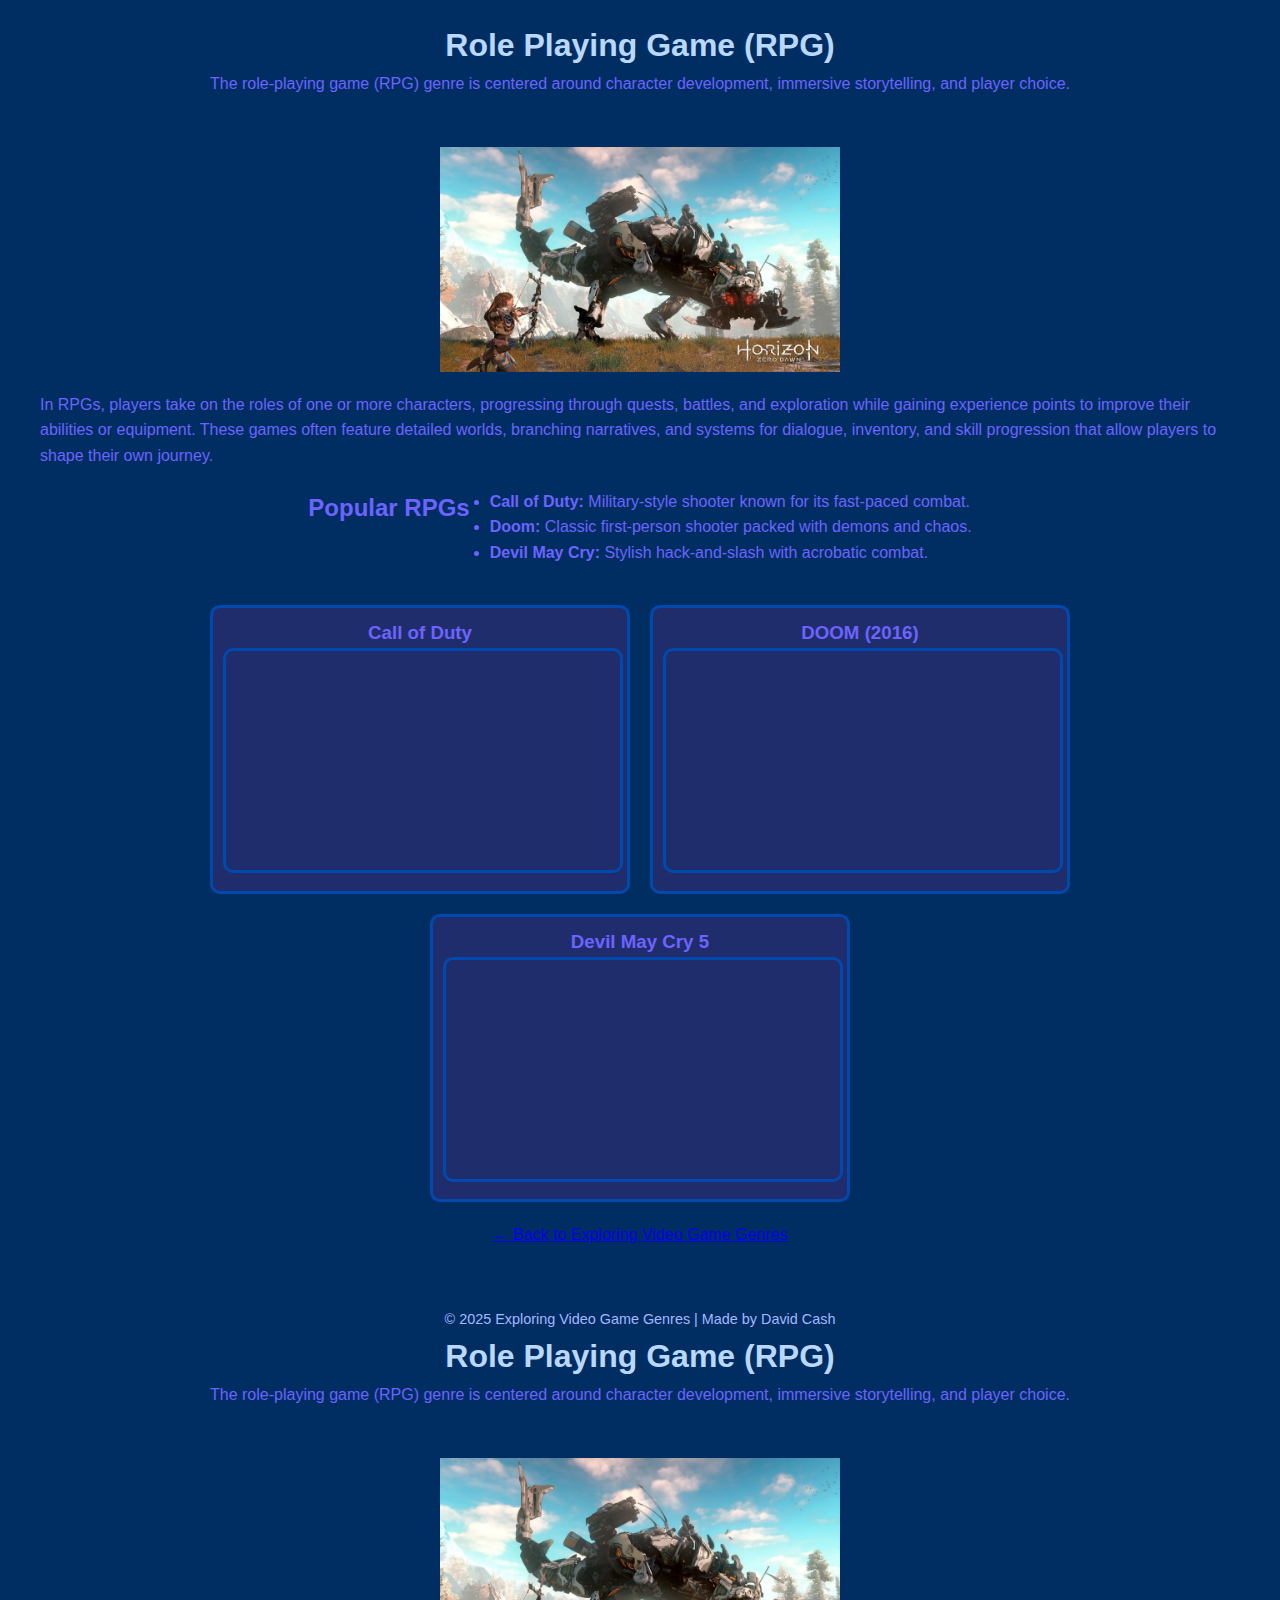
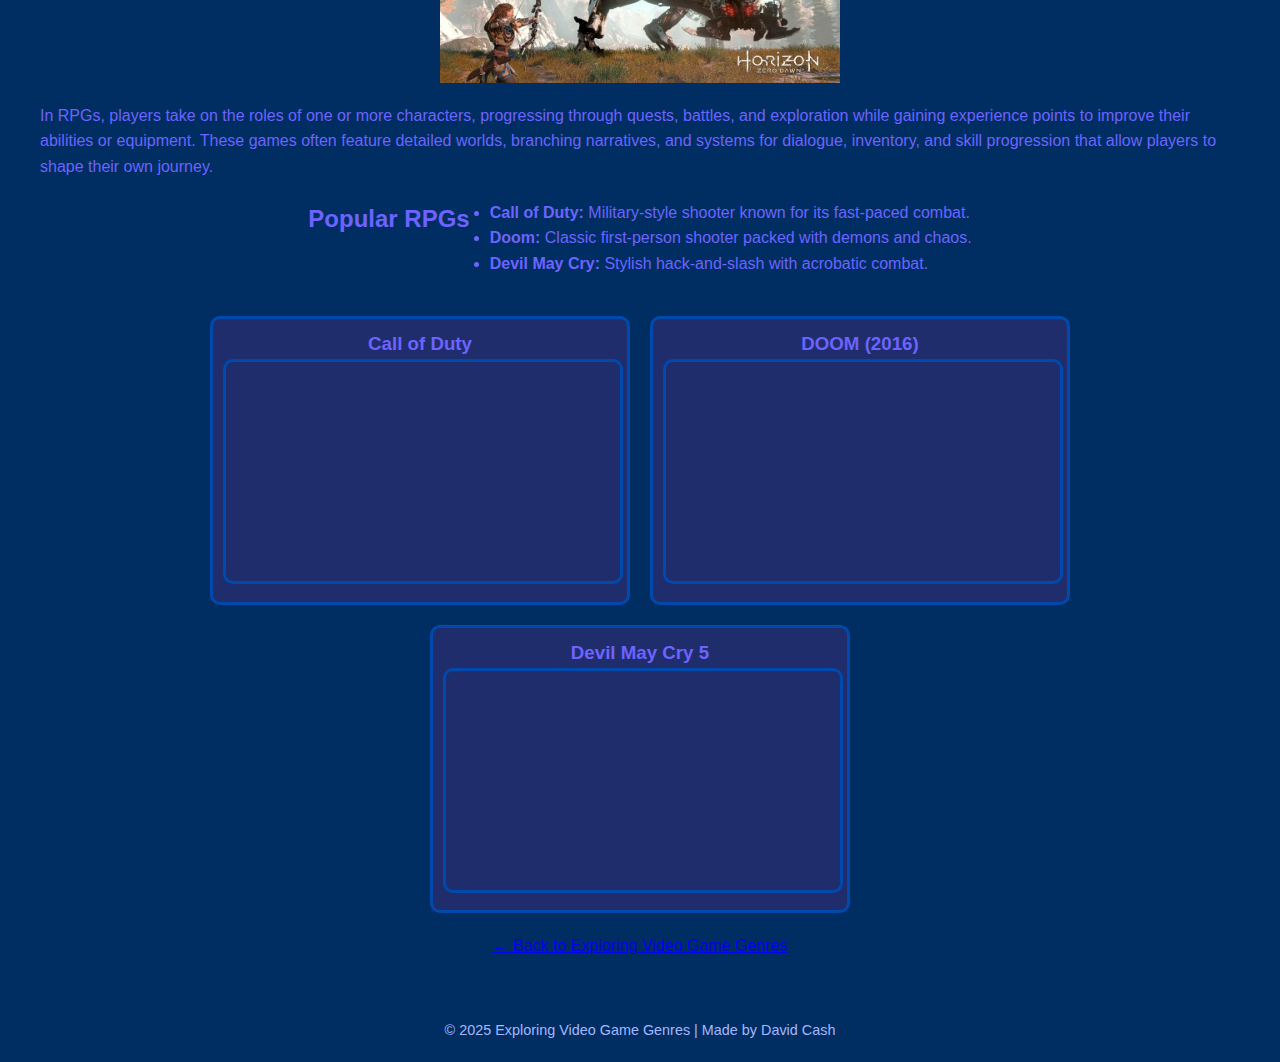
<file: RPG.html>
<!DOCTYPE html>
<html lang="en">
  <head>
    <meta charset="UTF-8" />
    <meta name="viewport" content="width=device-width, initial-scale=1.0" />
    <title>Role Playing Game (RPG)</title>
    <link rel="stylesheet" href="style.css" />
  </head>
  <body>
    <header>
      <h1>Role Playing Game (RPG)</h1>
      <p>
        The role-playing game (RPG) genre is centered around character
        development, immersive storytelling, and player choice.
      </p>
    </header>

    <main>
      <img src="images/rpg_image.webp" alt="Action game example" width="400" />
      <p>
        In RPGs, players take on the roles of one or more characters,
        progressing through quests, battles, and exploration while gaining
        experience points to improve their abilities or equipment. These games
        often feature detailed worlds, branching narratives, and systems for
        dialogue, inventory, and skill progression that allow players to shape
        their own journey.
      </p>

      <h2>Popular RPGs</h2>
      <ul>
        <li>
          <strong>Call of Duty:</strong> Military-style shooter known for its
          fast-paced combat.
        </li>
        <li>
          <strong>Doom:</strong> Classic first-person shooter packed with demons
          and chaos.
        </li>
        <li>
          <strong>Devil May Cry:</strong> Stylish hack-and-slash with acrobatic
          combat.
        </li>
      </ul>

      <!-- Container to hold the videos side by side -->
      <div class="video-container">
        <section class="video">
          <h3>Call of Duty</h3>
          <iframe
            width="400"
            height="225"
            src="https://www.youtube.com/embed/L5WWrG7u9Dg"
            title="Call of Duty Gameplay"
            frameborder="0"
            allowfullscreen
          ></iframe>
        </section>

        <section class="video">
          <h3>DOOM (2016)</h3>
          <iframe
            width="400"
            height="225"
            src="https://www.youtube.com/embed/RO90omga8D4"
            title="DOOM Gameplay"
            frameborder="0"
            allowfullscreen
          ></iframe>
        </section>

        <section class="video">
          <h3>Devil May Cry 5</h3>
          <iframe
            width="400"
            height="225"
            src="https://www.youtube.com/embed/NZQdsMe1z1A"
            title="Devil May Cry Gameplay"
            frameborder="0"
            allowfullscreen
          ></iframe>
        </section>
      </div>

      <p><a href="index.html">← Back to Exploring Video Game Genres</a></p>
    </main>

    <footer>
      <p>© 2025 Exploring Video Game Genres | Made by David Cash</p>
    </footer>
  </body>
</html>
<!DOCTYPE html>
<html lang="en">
  <head>
    <meta charset="UTF-8" />
    <meta name="viewport" content="width=device-width, initial-scale=1.0" />
    <title>Role Playing Game (RPG)</title>
    <link rel="stylesheet" href="style.css" />
  </head>
  <body>
    <header>
      <h1>Role Playing Game (RPG)</h1>
      <p>
        The role-playing game (RPG) genre is centered around character
        development, immersive storytelling, and player choice.
      </p>
    </header>

    <main>
      <img src="images/rpg_image.webp" alt="Action game example" width="400" />
      <p>
        In RPGs, players take on the roles of one or more characters,
        progressing through quests, battles, and exploration while gaining
        experience points to improve their abilities or equipment. These games
        often feature detailed worlds, branching narratives, and systems for
        dialogue, inventory, and skill progression that allow players to shape
        their own journey.
      </p>

      <h2>Popular RPGs</h2>
      <ul>
        <li>
          <strong>Call of Duty:</strong> Military-style shooter known for its
          fast-paced combat.
        </li>
        <li>
          <strong>Doom:</strong> Classic first-person shooter packed with demons
          and chaos.
        </li>
        <li>
          <strong>Devil May Cry:</strong> Stylish hack-and-slash with acrobatic
          combat.
        </li>
      </ul>

      <!-- Container to hold the videos side by side -->
      <div class="video-container">
        <section class="video">
          <h3>Call of Duty</h3>
          <iframe
            width="400"
            height="225"
            src="https://www.youtube.com/embed/L5WWrG7u9Dg"
            title="Call of Duty Gameplay"
            frameborder="0"
            allowfullscreen
          ></iframe>
        </section>

        <section class="video">
          <h3>DOOM (2016)</h3>
          <iframe
            width="400"
            height="225"
            src="https://www.youtube.com/embed/RO90omga8D4"
            title="DOOM Gameplay"
            frameborder="0"
            allowfullscreen
          ></iframe>
        </section>

        <section class="video">
          <h3>Devil May Cry 5</h3>
          <iframe
            width="400"
            height="225"
            src="https://www.youtube.com/embed/NZQdsMe1z1A"
            title="Devil May Cry Gameplay"
            frameborder="0"
            allowfullscreen
          ></iframe>
        </section>
      </div>

      <p><a href="index.html">← Back to Exploring Video Game Genres</a></p>
    </main>

    <footer>
      <p>© 2025 Exploring Video Game Genres | Made by David Cash</p>
    </footer>
  </body>
</html>
</file>
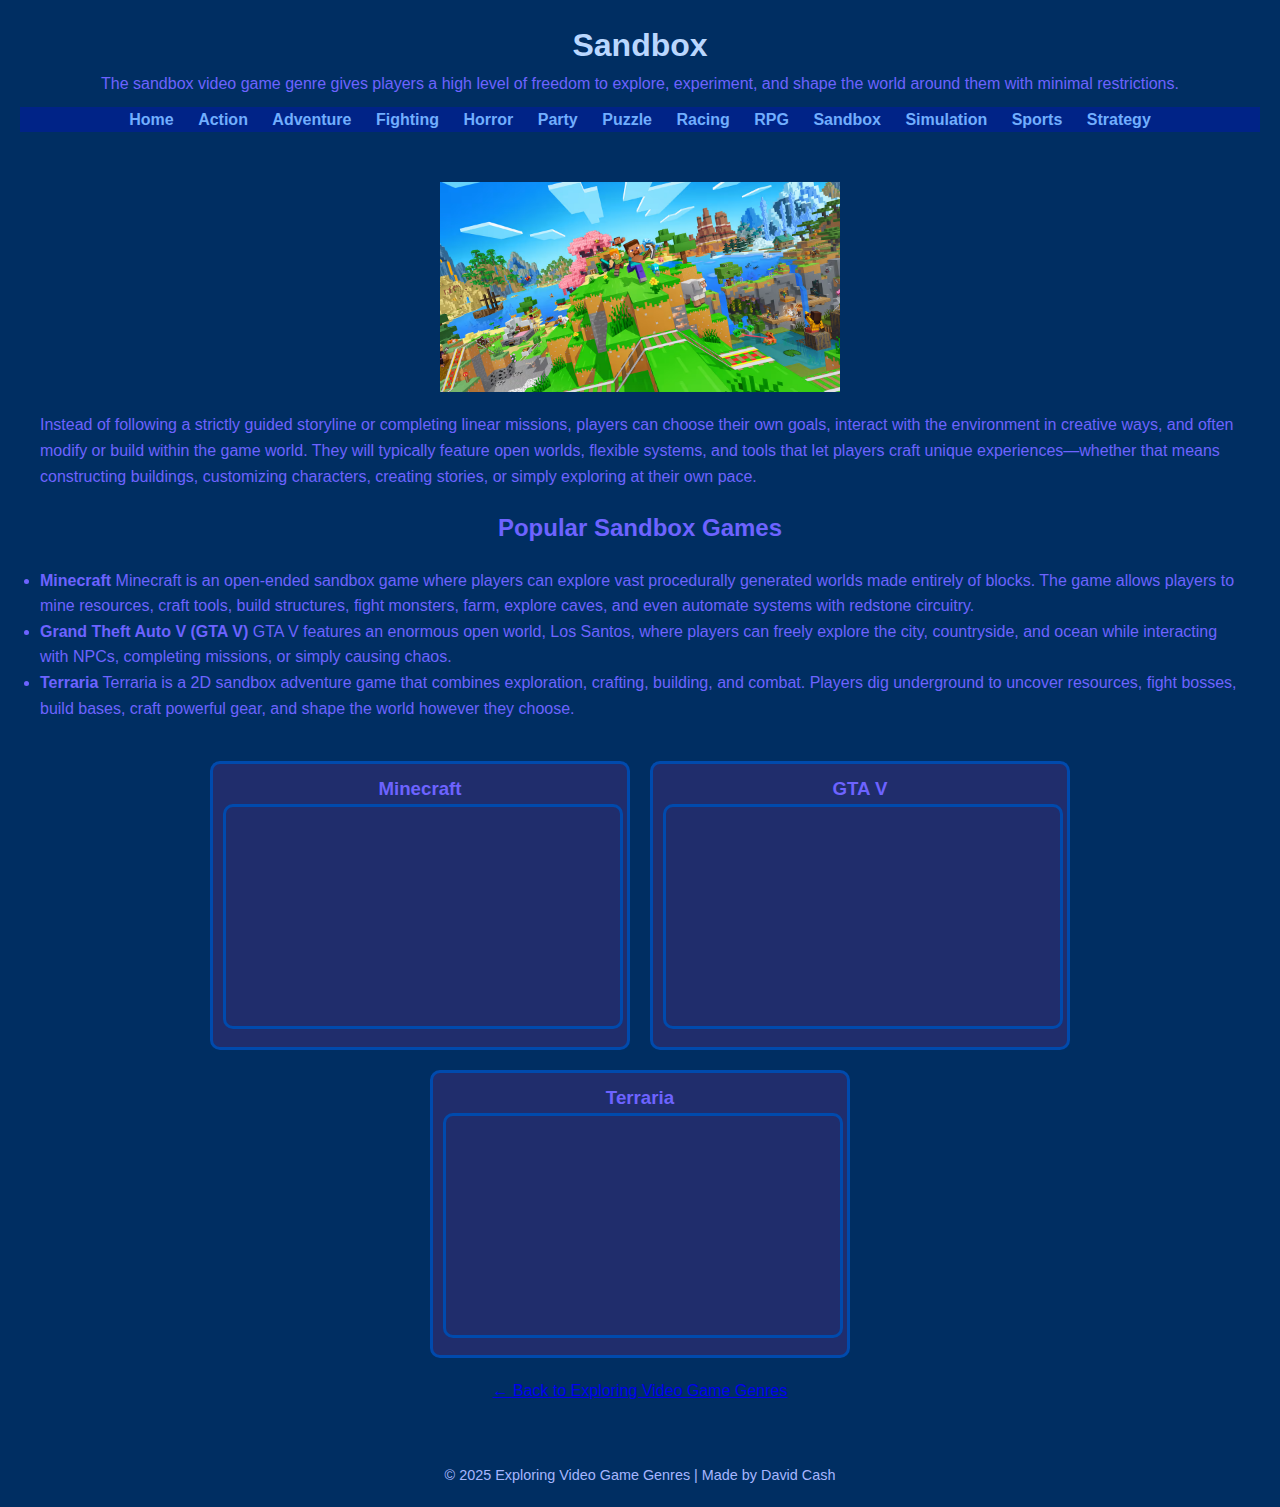
<file: Sandbox.html>
<!DOCTYPE html>
<html lang="en">
  <head>
    <meta charset="UTF-8" />
    <meta name="viewport" content="width=device-width, initial-scale=1.0" />
    <title>Sandbox</title>
    <link rel="stylesheet" href="style.css" />
  </head>
  <body>
    <header>
      <h1>Sandbox</h1>
      <p>
        The sandbox video game genre gives players a high level of freedom to
        explore, experiment, and shape the world around them with minimal
        restrictions.
      </p>
      <nav>
        <a href="index.html">Home</a>
        <a href="Action.html">Action</a>
        <a href="Adventure.html">Adventure</a>
        <a href="Fighting.html">Fighting</a>
        <a href="Horror.html">Horror</a>
        <a href="Party.html">Party</a>
        <a href="Puzzle.html">Puzzle</a>
        <a href="Racing.html">Racing</a>
        <a href="RPG.html">RPG</a>
        <a href="Sandbox.html">Sandbox</a>
        <a href="Simulation.html">Simulation</a>
        <a href="Sports.html">Sports</a>
        <a href="Strategy.html">Strategy</a>
      </nav>
    </header>

    <main>
      <img
        src="images/sandbox_image.avif"
        alt="Sandbox game example"
        width="400"
      />
      <p>
        Instead of following a strictly guided storyline or completing linear
        missions, players can choose their own goals, interact with the
        environment in creative ways, and often modify or build within the game
        world. They will typically feature open worlds, flexible systems, and
        tools that let players craft unique experiences—whether that means
        constructing buildings, customizing characters, creating stories, or
        simply exploring at their own pace.
      </p>

      <h2>Popular Sandbox Games</h2>
      <ul>
        <li>
          <strong>Minecraft</strong> Minecraft is an open-ended sandbox game
          where players can explore vast procedurally generated worlds made
          entirely of blocks. The game allows players to mine resources, craft
          tools, build structures, fight monsters, farm, explore caves, and even
          automate systems with redstone circuitry.
        </li>
        <li>
          <strong>Grand Theft Auto V (GTA V)</strong> GTA V features an enormous
          open world, Los Santos, where players can freely explore the city,
          countryside, and ocean while interacting with NPCs, completing
          missions, or simply causing chaos.
        </li>
        <li>
          <strong>Terraria</strong> Terraria is a 2D sandbox adventure game that
          combines exploration, crafting, building, and combat. Players dig
          underground to uncover resources, fight bosses, build bases, craft
          powerful gear, and shape the world however they choose.
        </li>
      </ul>

      <div class="video-container">
        <section class="video">
          <h3>Minecraft</h3>
          <iframe
            width="400"
            height="225"
            src="https://www.youtube.com/embed/mxHIFijxTZY"
            title="Minecraft Gameplay"
            frameborder="0"
            allowfullscreen
          ></iframe>
        </section>

        <section class="video">
          <h3>GTA V</h3>
          <iframe
            width="400"
            height="225"
            src="https://www.youtube.com/embed/N-xHcvug3WI"
            title="GTA V Gameplay"
            frameborder="0"
            allowfullscreen
          ></iframe>
        </section>

        <section class="video">
          <h3>Terraria</h3>
          <iframe
            width="400"
            height="225"
            src="https://www.youtube.com/embed/bepQu0MFJ_A"
            title="Terraria Gameplay"
            frameborder="0"
            allowfullscreen
          ></iframe>
        </section>
      </div>

      <p><a href="index.html">← Back to Exploring Video Game Genres</a></p>
    </main>

    <footer>
      <p>© 2025 Exploring Video Game Genres | Made by David Cash</p>
    </footer>
  </body>
</html>
</file>
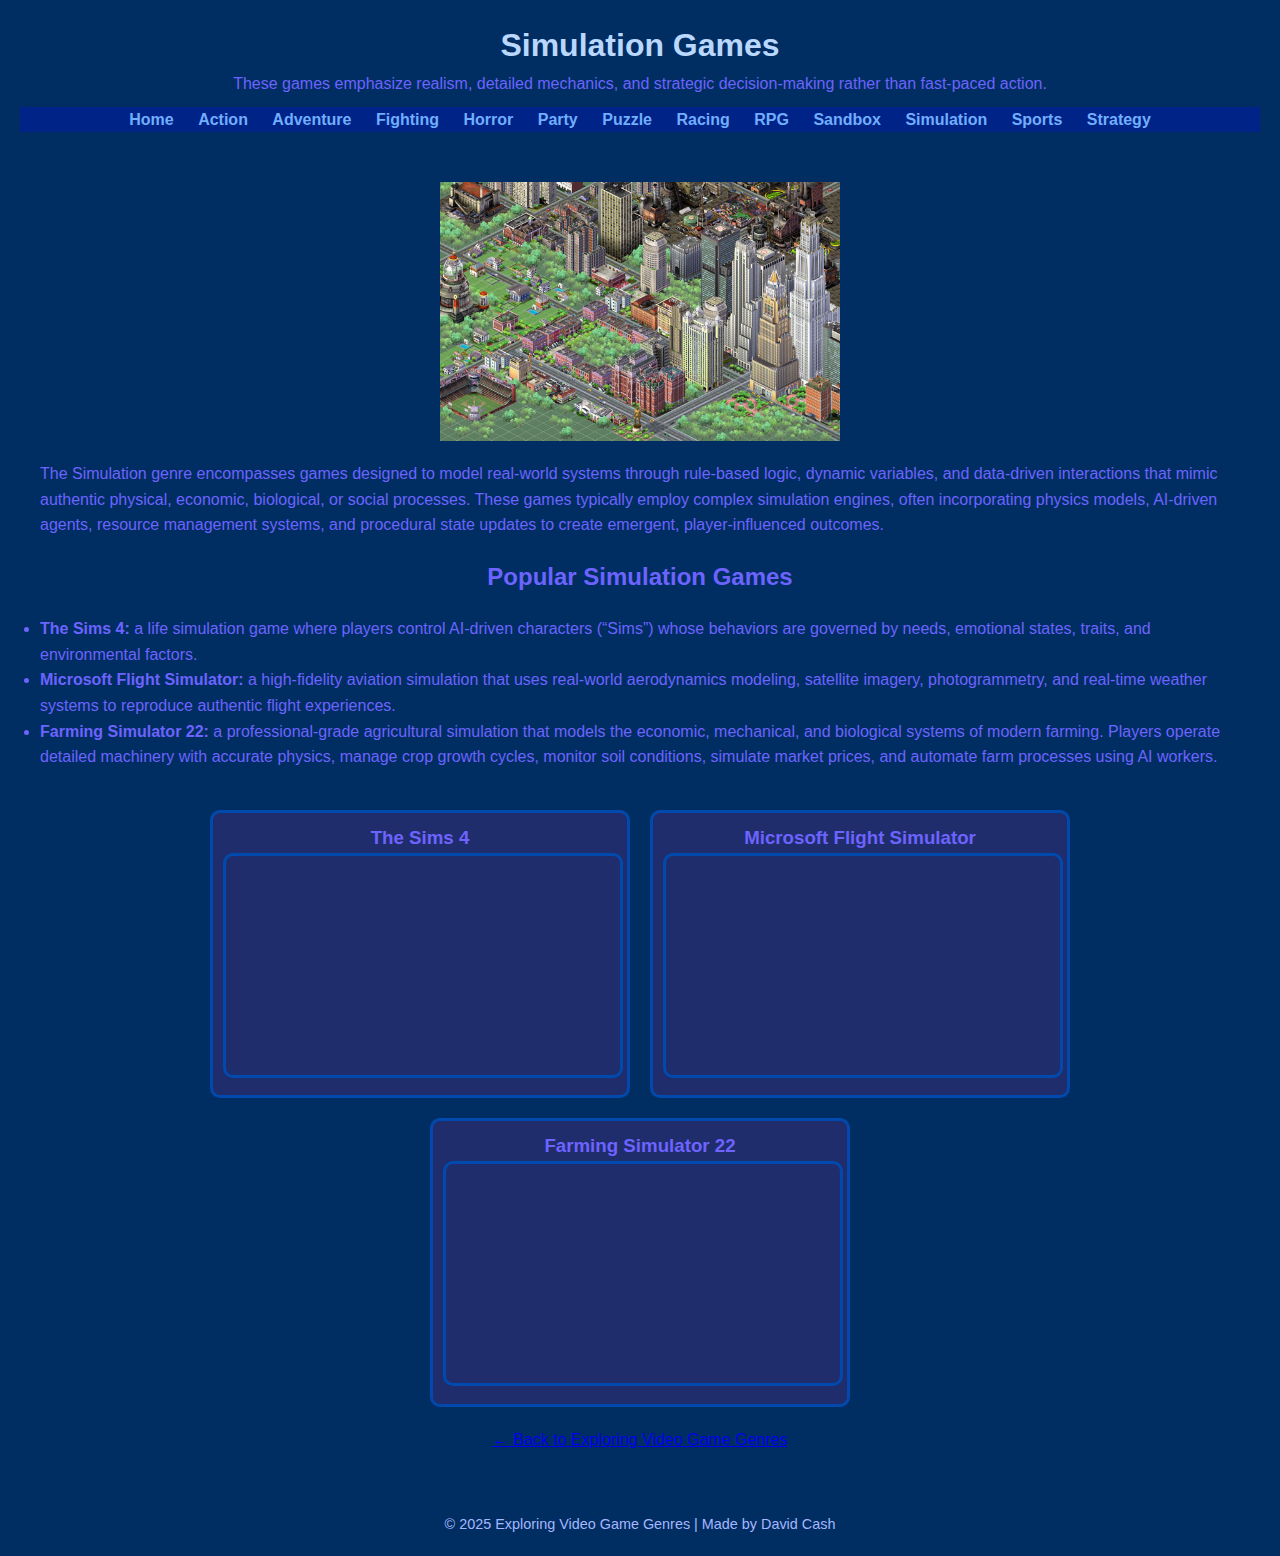
<file: Simulation.html>
<!DOCTYPE html>
<html lang="en">
  <head>
    <meta charset="UTF-8" />
    <meta name="viewport" content="width=device-width, initial-scale=1.0" />
    <title>Simulation Games</title>
    <link rel="stylesheet" href="style.css" />
  </head>
  <body>
    <header>
      <h1>Simulation Games</h1>
      <p>
        These games emphasize realism, detailed mechanics, and strategic
        decision-making rather than fast-paced action.
      </p>
      <nav>
        <a href="index.html">Home</a>
        <a href="Action.html">Action</a>
        <a href="Adventure.html">Adventure</a>
        <a href="Fighting.html">Fighting</a>
        <a href="Horror.html">Horror</a>
        <a href="Party.html">Party</a>
        <a href="Puzzle.html">Puzzle</a>
        <a href="Racing.html">Racing</a>
        <a href="RPG.html">RPG</a>
        <a href="Sandbox.html">Sandbox</a>
        <a href="Simulation.html">Simulation</a>
        <a href="Sports.html">Sports</a>
        <a href="Strategy.html">Strategy</a>
      </nav>
    </header>

    <main>
      <img
        src="images/simulation_image.jpg"
        alt="Simulation game example"
        width="400"
      />
      <p>
        The Simulation genre encompasses games designed to model real-world
        systems through rule-based logic, dynamic variables, and data-driven
        interactions that mimic authentic physical, economic, biological, or
        social processes. These games typically employ complex simulation
        engines, often incorporating physics models, AI-driven agents, resource
        management systems, and procedural state updates to create emergent,
        player-influenced outcomes.
      </p>

      <h2>Popular Simulation Games</h2>
      <ul>
        <li>
          <strong>The Sims 4:</strong> a life simulation game where players
          control AI-driven characters (“Sims”) whose behaviors are governed by
          needs, emotional states, traits, and environmental factors.
        </li>
        <li>
          <strong>Microsoft Flight Simulator:</strong> a high-fidelity aviation
          simulation that uses real-world aerodynamics modeling, satellite
          imagery, photogrammetry, and real-time weather systems to reproduce
          authentic flight experiences.
        </li>
        <li>
          <strong>Farming Simulator 22:</strong> a professional-grade
          agricultural simulation that models the economic, mechanical, and
          biological systems of modern farming. Players operate detailed
          machinery with accurate physics, manage crop growth cycles, monitor
          soil conditions, simulate market prices, and automate farm processes
          using AI workers.
        </li>
      </ul>

      <div class="video-container">
        <section class="video">
          <h3>The Sims 4</h3>
          <iframe
            width="400"
            height="225"
            src="https://www.youtube.com/embed/pXLEAHpzFks"
            title="The Sims 4 Gameplay"
            frameborder="0"
            allowfullscreen
          ></iframe>
        </section>

        <section class="video">
          <h3>Microsoft Flight Simulator</h3>
          <iframe
            width="400"
            height="225"
            src="https://www.youtube.com/embed/TYqJALPVn0Y"
            title="Microsoft Flight Simulator Gameplay"
            frameborder="0"
            allowfullscreen
          ></iframe>
        </section>

        <section class="video">
          <h3>Farming Simulator 22</h3>
          <iframe
            width="400"
            height="225"
            src="https://www.youtube.com/embed/iFTmOru9k_s"
            title="Farming Simulator 22 Gameplay"
            frameborder="0"
            allowfullscreen
          ></iframe>
        </section>
      </div>

      <p><a href="index.html">← Back to Exploring Video Game Genres</a></p>
    </main>

    <footer>
      <p>© 2025 Exploring Video Game Genres | Made by David Cash</p>
    </footer>
  </body>
</html>
</file>
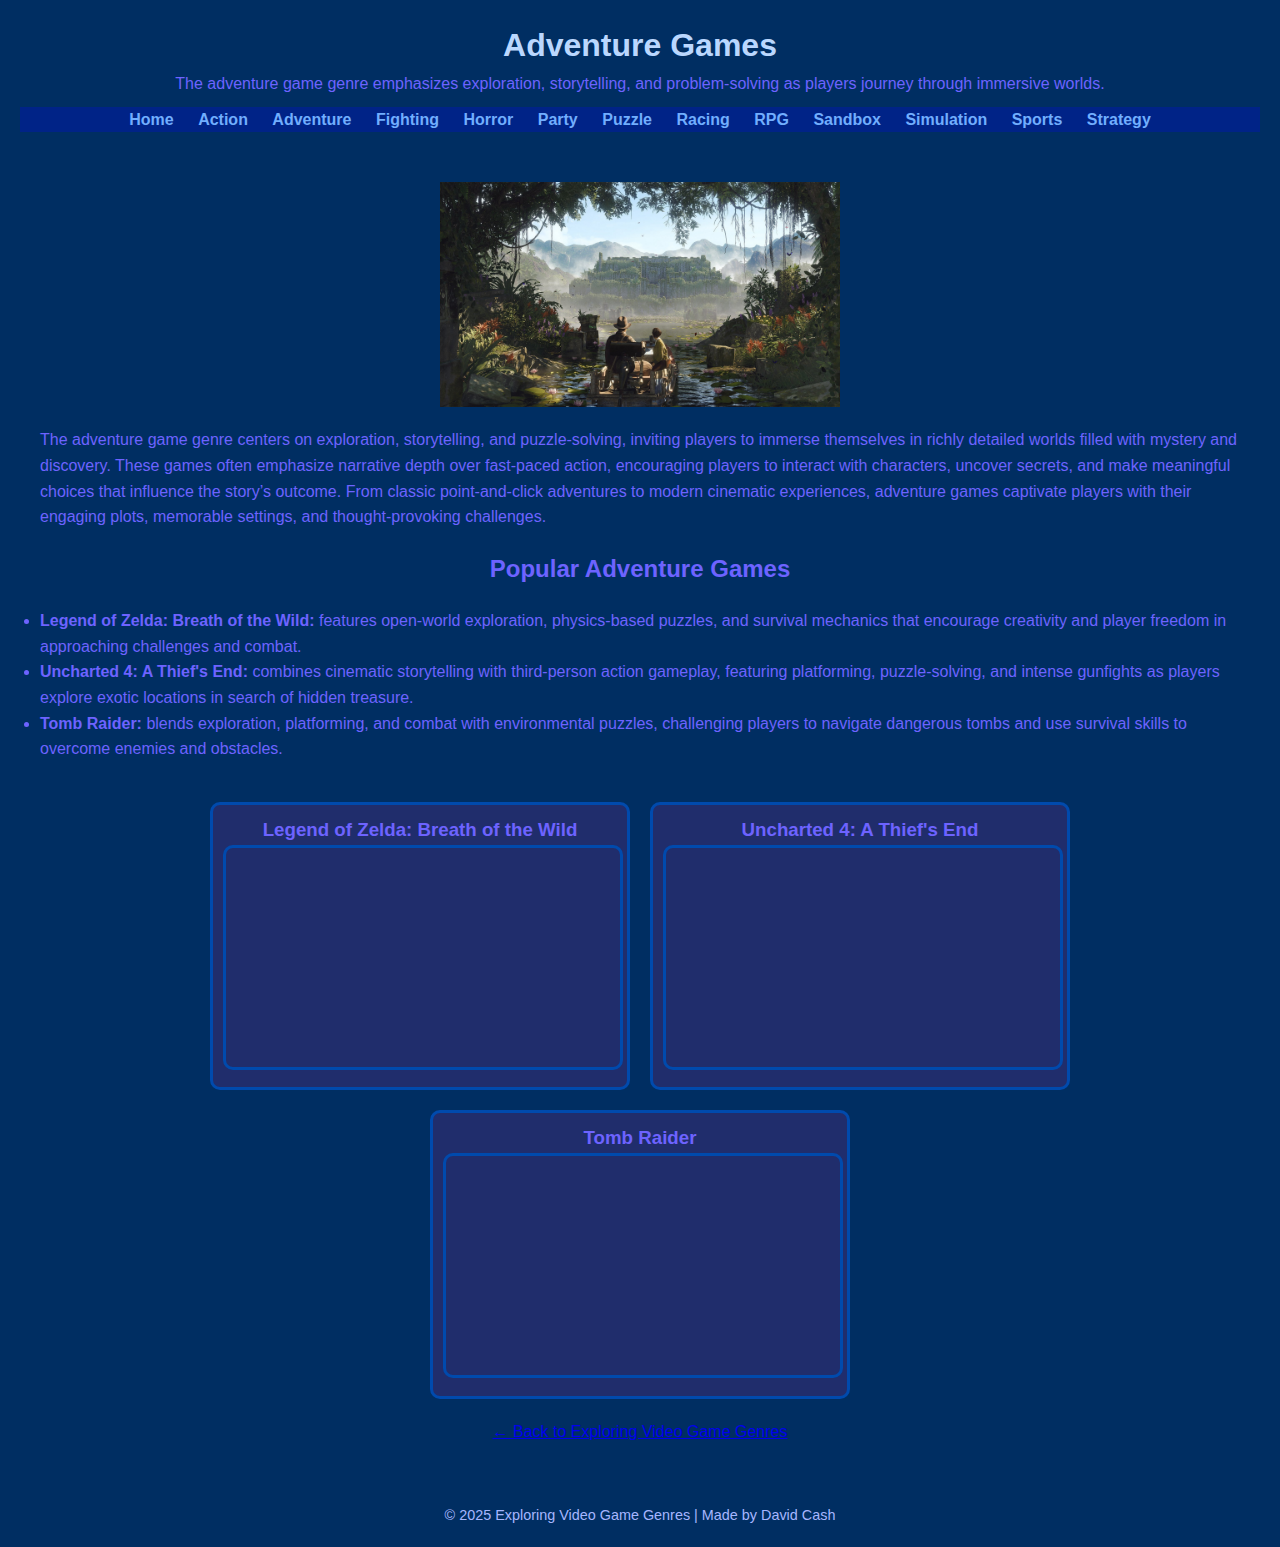
<file: Sports.html>
<!DOCTYPE html>
<html lang="en">
  <head>
    <meta charset="UTF-8" />
    <meta name="viewport" content="width=device-width, initial-scale=1.0" />
    <title>Adventure Games</title>
    <link rel="stylesheet" href="style.css" />
  </head>
  <body>
    <header>
      <h1>Adventure Games</h1>
      <p>
        The adventure game genre emphasizes exploration, storytelling, and
        problem-solving as players journey through immersive worlds.
      </p>
      <nav>
        <a href="index.html">Home</a>
        <a href="Action.html">Action</a>
        <a href="Adventure.html">Adventure</a>
        <a href="Fighting.html">Fighting</a>
        <a href="Horror.html">Horror</a>
        <a href="Party.html">Party</a>
        <a href="Puzzle.html">Puzzle</a>
        <a href="Racing.html">Racing</a>
        <a href="RPG.html">RPG</a>
        <a href="Sandbox.html">Sandbox</a>
        <a href="Simulation.html">Simulation</a>
        <a href="Sports.html">Sports</a>
        <a href="Strategy.html">Strategy</a>
      </nav>
    </header>

    <main>
      <img
        src="images/adventure_image.jpg"
        alt="Adventure game example"
        width="400"
      />
      <p>
        The adventure game genre centers on exploration, storytelling, and
        puzzle-solving, inviting players to immerse themselves in richly
        detailed worlds filled with mystery and discovery. These games often
        emphasize narrative depth over fast-paced action, encouraging players to
        interact with characters, uncover secrets, and make meaningful choices
        that influence the story’s outcome. From classic point-and-click
        adventures to modern cinematic experiences, adventure games captivate
        players with their engaging plots, memorable settings, and
        thought-provoking challenges.
      </p>

      <h2>Popular Adventure Games</h2>
      <ul>
        <li>
          <strong>Legend of Zelda: Breath of the Wild:</strong> features
          open-world exploration, physics-based puzzles, and survival mechanics
          that encourage creativity and player freedom in approaching challenges
          and combat.
        </li>
        <li>
          <strong>Uncharted 4: A Thief's End:</strong> combines cinematic
          storytelling with third-person action gameplay, featuring platforming,
          puzzle-solving, and intense gunfights as players explore exotic
          locations in search of hidden treasure.
        </li>
        <li>
          <strong>Tomb Raider:</strong> blends exploration, platforming, and
          combat with environmental puzzles, challenging players to navigate
          dangerous tombs and use survival skills to overcome enemies and
          obstacles.
        </li>
      </ul>

      <div class="video-container">
        <section class="video">
          <h3>Legend of Zelda: Breath of the Wild</h3>
          <iframe
            width="400"
            height="225"
            src="https://www.youtube.com/embed/zw47_q9wbBE"
            title="Zelda: Breath of the Wild Gameplay"
            frameborder="0"
            allowfullscreen
          >
          </iframe>
        </section>

        <section class="video">
          <h3>Uncharted 4: A Thief's End</h3>
          <iframe
            width="400"
            height="225"
            src="https://www.youtube.com/embed/hh5HV4iic1Y"
            title="Uncharted 4 Gameplay"
            frameborder="0"
            allowfullscreen
          >
          </iframe>
        </section>

        <section class="video">
          <h3>Tomb Raider</h3>
          <iframe
            width="400"
            height="225"
            src="https://www.youtube.com/embed/XYtyeqVQnRI"
            title="Tomb Raider Gameplay"
            frameborder="0"
            allowfullscreen
          >
          </iframe>
        </section>
      </div>

      <p><a href="index.html">← Back to Exploring Video Game Genres</a></p>
    </main>

    <footer>
      <p>© 2025 Exploring Video Game Genres | Made by David Cash</p>
    </footer>
  </body>
</html>
</file>
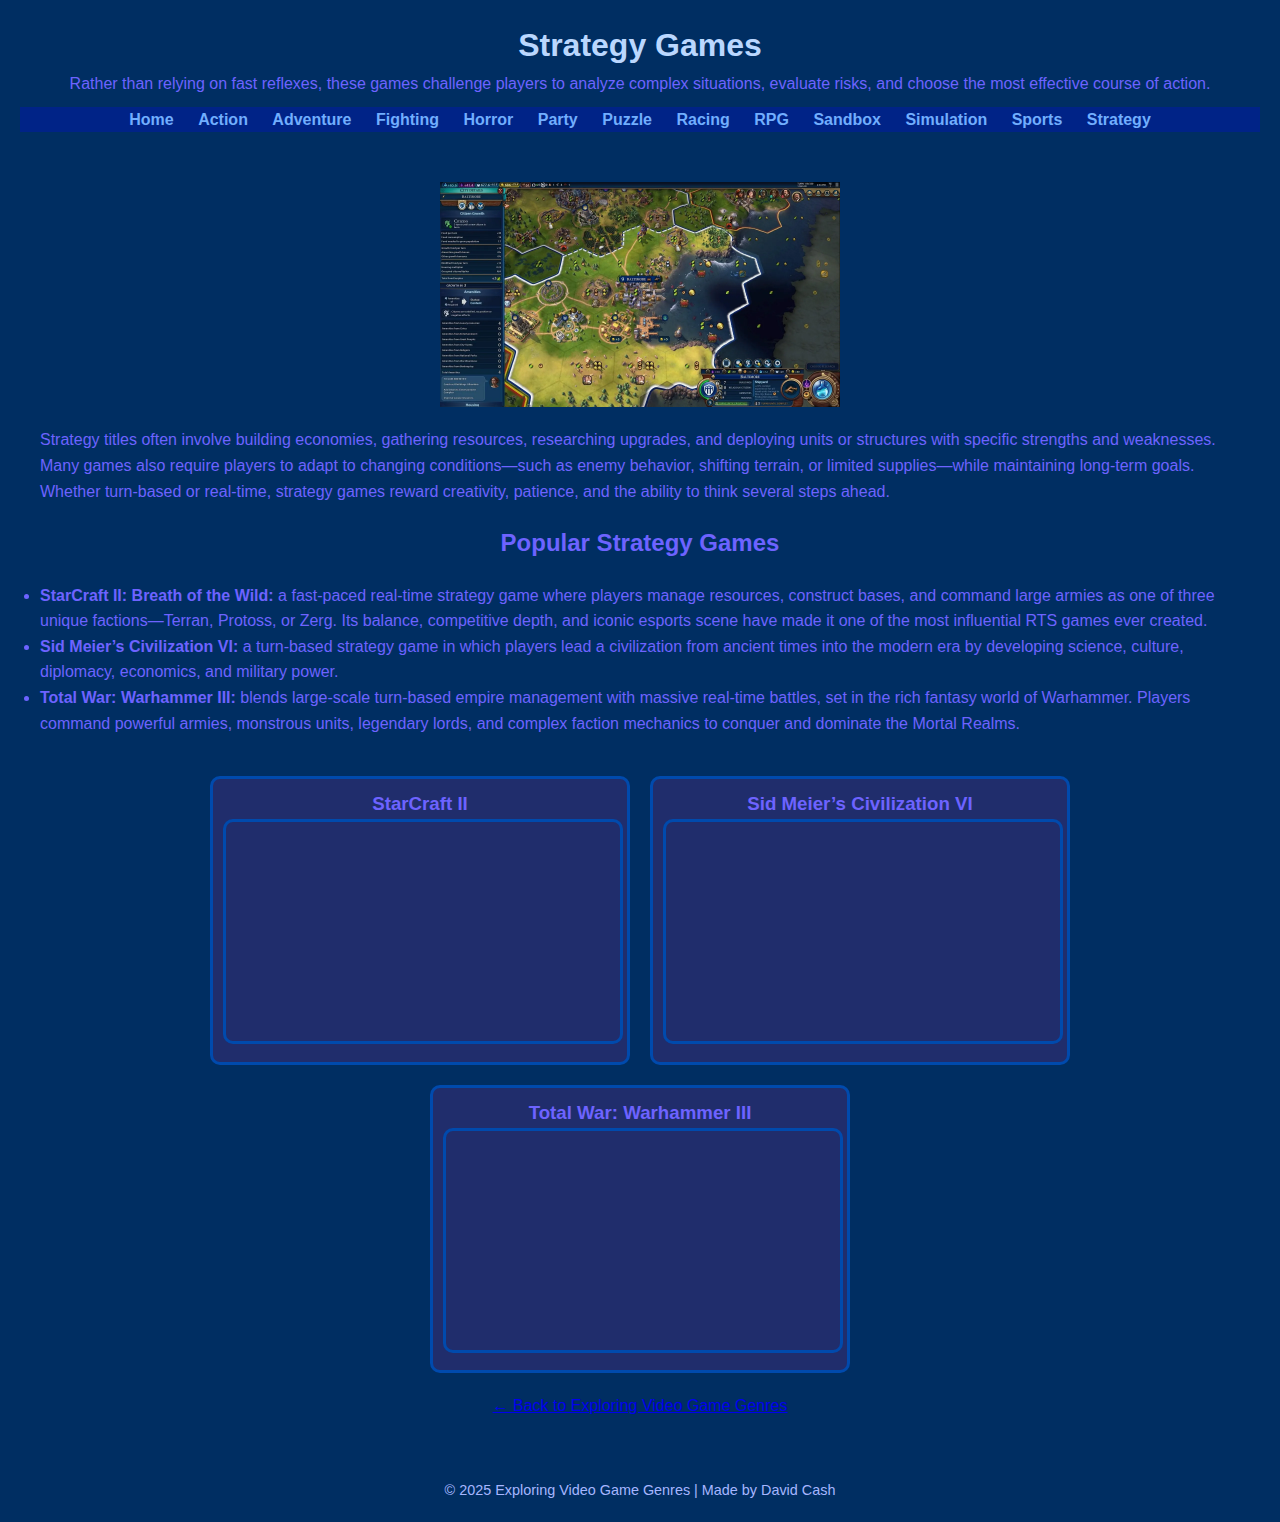
<file: Strategy.html>
<!DOCTYPE html>
<html lang="en">
  <head>
    <meta charset="UTF-8" />
    <meta name="viewport" content="width=device-width, initial-scale=1.0" />
    <title>Strategy Games</title>
    <link rel="stylesheet" href="style.css" />
  </head>
  <body>
    <header>
      <h1>Strategy Games</h1>
      <p>
        Rather than relying on fast reflexes, these games challenge players to
        analyze complex situations, evaluate risks, and choose the most
        effective course of action.
      </p>
      <nav>
        <a href="index.html">Home</a>
        <a href="Action.html">Action</a>
        <a href="Adventure.html">Adventure</a>
        <a href="Fighting.html">Fighting</a>
        <a href="Horror.html">Horror</a>
        <a href="Party.html">Party</a>
        <a href="Puzzle.html">Puzzle</a>
        <a href="Racing.html">Racing</a>
        <a href="RPG.html">RPG</a>
        <a href="Sandbox.html">Sandbox</a>
        <a href="Simulation.html">Simulation</a>
        <a href="Sports.html">Sports</a>
        <a href="Strategy.html">Strategy</a>
      </nav>
    </header>

    <main>
      <img
        src="images/strategy_image.webp"
        alt="Strategy game example"
        width="400"
      />
      <p>
        Strategy titles often involve building economies, gathering resources,
        researching upgrades, and deploying units or structures with specific
        strengths and weaknesses. Many games also require players to adapt to
        changing conditions—such as enemy behavior, shifting terrain, or limited
        supplies—while maintaining long-term goals. Whether turn-based or
        real-time, strategy games reward creativity, patience, and the ability
        to think several steps ahead.
      </p>

      <h2>Popular Strategy Games</h2>
      <ul>
        <li>
          <strong>StarCraft II: Breath of the Wild:</strong> a fast-paced
          real-time strategy game where players manage resources, construct
          bases, and command large armies as one of three unique
          factions—Terran, Protoss, or Zerg. Its balance, competitive depth, and
          iconic esports scene have made it one of the most influential RTS
          games ever created.
        </li>
        <li>
          <strong>Sid Meier’s Civilization VI:</strong> a turn-based strategy
          game in which players lead a civilization from ancient times into the
          modern era by developing science, culture, diplomacy, economics, and
          military power.
        </li>
        <li>
          <strong>Total War: Warhammer III:</strong>
          blends large-scale turn-based empire management with massive real-time
          battles, set in the rich fantasy world of Warhammer. Players command
          powerful armies, monstrous units, legendary lords, and complex faction
          mechanics to conquer and dominate the Mortal Realms.
        </li>
      </ul>

      <div class="video-container">
        <section class="video">
          <h3>StarCraft II</h3>
          <iframe
            width="400"
            height="225"
            src="https://www.youtube.com/embed/R3QeQyL9i5E"
            title="StarCraft II Gameplay"
            frameborder="0"
            allowfullscreen
          >
          </iframe>
        </section>

        <section class="video">
          <h3>Sid Meier’s Civilization VI</h3>
          <iframe
            width="400"
            height="225"
            src="https://www.youtube.com/embed/5KdE0p2joJw"
            title="Sid Meier’s Civilization VI Gameplay"
            frameborder="0"
            allowfullscreen
          >
          </iframe>
        </section>

        <section class="video">
          <h3>Total War: Warhammer III</h3>
          <iframe
            width="400"
            height="225"
            src="https://www.youtube.com/embed/8T1-g_zO0iY"
            title="Total War: Warhammer III Gameplay"
            frameborder="0"
            allowfullscreen
          >
          </iframe>
        </section>
      </div>

      <p><a href="index.html">← Back to Exploring Video Game Genres</a></p>
    </main>

    <footer>
      <p>© 2025 Exploring Video Game Genres | Made by David Cash</p>
    </footer>
  </body>
</html>
</file>
<file: style.css>
/* Reset */
* {
  margin: 0;
  padding: 0;
  box-sizing: border-box;
}

main {
  display: flex;
  justify-content: center; /* centers them horizontally */
  align-items: flex-start; /* keeps tops aligned */
  gap: 20px; /* space between boxes */
  flex-wrap: wrap; /* allows wrapping on small screens */
  padding: 20px;
}

/* Page layout */
body {
  font-family: Arial, sans-serif;
  background-color: #002e62;
  color: #6d63ff;
  line-height: 1.6;
  padding: 20px;
}

/* Header */
header {
  text-align: center;
  margin-bottom: 30px;
}

h1 {
  color: #bad7fe;
}

nav {
  margin-top: 10px;
  background-color: rgba(0, 0, 255, 0.241);
}

nav a {
  text-decoration: none;
  color: #71aefe;
  margin: 0 10px;
  font-weight: bold;
}

nav a:hover {
  text-decoration: underline;
}

.genre {
  background: rgb(11, 19, 54);
  color: white;
  border: 3px solid #004aad;
  border-radius: 10px;
  padding: 20px;
  text-align: center;
  width: 300px; /* fixed width so boxes align nicely */
  display: flex;
  flex-direction: column;
  align-items: center;
}

.genre img {
  width: 100%;
  max-width: 400px;
  border-radius: 10px;
  margin: 10px 0;
}

/* Footer */
footer {
  text-align: center;
  margin-top: 40px;
  font-size: 0.9rem;
  color: #a6b6ff;
}

.video-container {
  display: flex;
  flex-wrap: wrap; /* Makes it wrap on small screens */
  justify-content: center; /* Centers them horizontally */
  gap: 20px; /* Adds space between videos */
  margin-top: 20px;
}

.video {
  background: rgb(32, 45, 108);
  border: 3px solid #004aad;
  border-radius: 10px;
  padding: 10px;
  text-align: center;
  max-width: 420px;
}

.videos {
  display: flex;
  flex-wrap: wrap;
  justify-content: center;
  gap: 20px;
}

.video iframe {
  width: 400px;
  height: 225px;
  border-radius: 10px;
  border: 3px solid #004aad;
}
</file>
